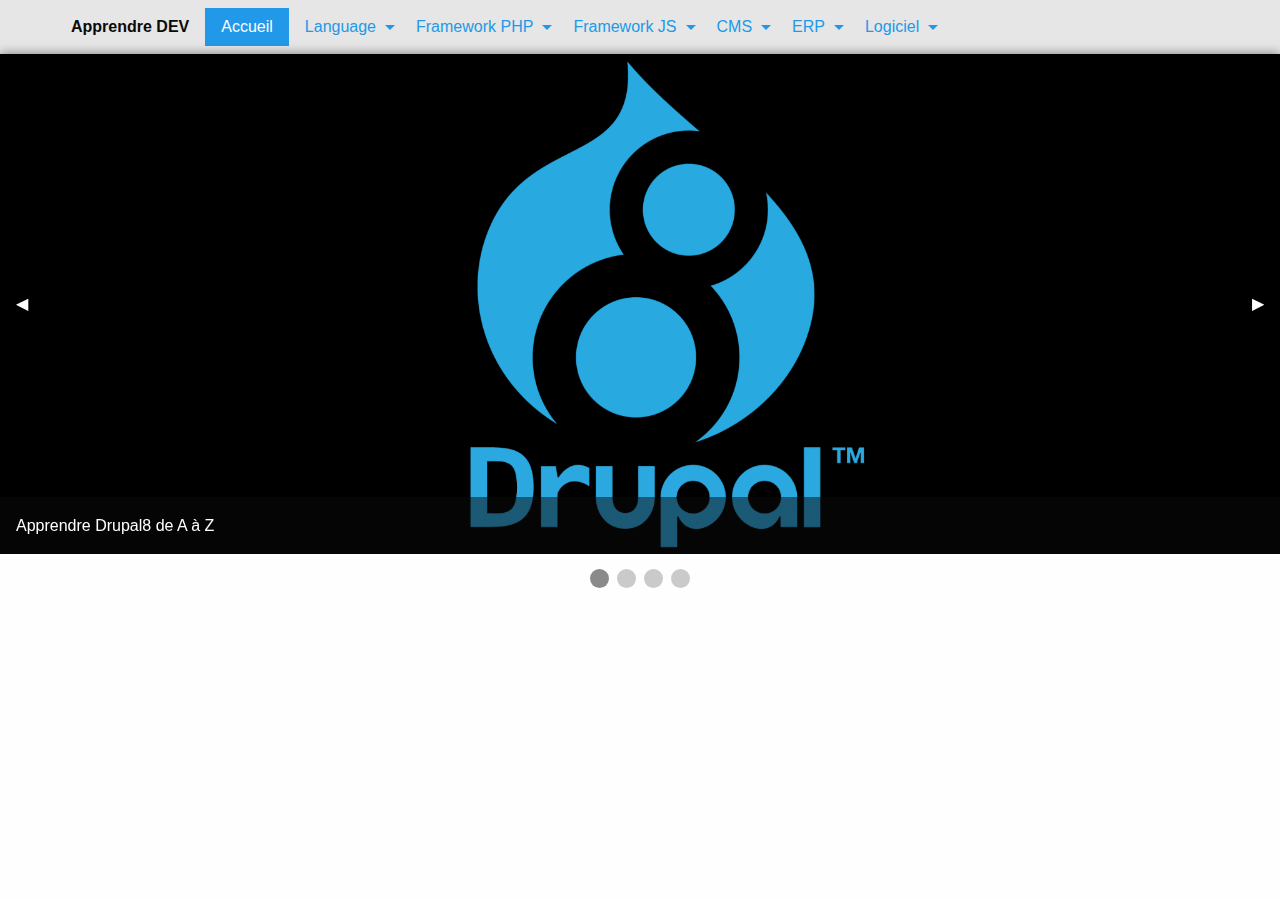
<file: vid05/apprendreDEV/index.html>
<!doctype html>
<html class="no-js" lang="en" dir="ltr">
  <head>
    <meta charset="utf-8">
    <meta http-equiv="x-ua-compatible" content="ie=edge">
    <meta name="viewport" content="width=device-width, initial-scale=1.0">
    <title>Apprendre DEV</title>
    <link rel="stylesheet" href="css/foundation.css">
    <link rel="stylesheet" href="css/app.css">
  </head>

  <body >  
    <div class="off-canvas-wrapper">
      <div class="off-canvas-wrapper-inner" data-off-canvas-wrapper>
          <div class="title-bar" data-responsive-toggle="menu-principal-horizontal" data-hide="medium">
            <div class="title-bar-left">
              <button class="menu-icon" type="button" data-open="menu-principal-responsive"></button>
              <span class="title-bar-title">Apprendre DEV</span>
            </div>

          </div>

          <nav  class="off-canvas position-left" id="menu-principal-responsive" data-off-canvas >
                      <!-- Close button -->
            <button class="close-button" aria-label="Close menu" type="button" data-close>
              <span aria-hidden="true">&times;</span>
            </button>

            <ul  class="dropdown vertical menu" data-responsive-menu="accordion">
               <li class="active">  <a href="index.html">Accueil</a> </li>
               <li>  <a href="#" >Language </a>
                  <ul class="menu vertical">
                       <li><a href="#">PHP</a></li>
                       <li><a href="java.html">JAVA</a></li>
                       <li><a href="#">C</a></li>
                       <li><a href="#">C++</a></li>
                       <li><a href="#">C#</a></li>
                   </ul>
               </li>
               <li>  <a href="#" >Framework PHP</a>
                   <ul class="menu vertical">
                       <li><a href="#">Symfony</a></li>
                       <li><a href="#">Laravel</a></li>
                       <li><a href="#">Cakephp</a></li>
                       <li><a href="#">Yii</a></li>
                   </ul>
               </li>
               <li>  <a href="#" >Framework JS </a>
                   <ul class="menu vertical">
                       <li><a href="#">Backbone.js</a></li>
                       <li><a href="#">AngularJS</a></li>
                       <li><a href="#">React</a></li>
                       <li><a href="#">Meteor</a></li>
                   </ul>
               </li>
               <li >  <a href="#" >CMS </a>
                   <ul class="menu vertical">
                       <li><a href="#">Drupal</a></li>
                       <li><a href="#">Wordpress</a></li>
                       <li><a href="#">Joomla</a></li>
                       <li><a href="#">Prestashop</a></li>
                   </ul>
               </li>
               <li>  <a href="#" >ERP</a>
                   <ul class="menu vertical">
                       <li><a href="#">Odoo</a></li>
                       <li><a href="#">Dolibarr</a></li>
                   </ul>
               </li>
               <li>  <a href="#" >Logiciel</a>
                   <ul class="menu vertical">
                       <li><a href="#">Adobe Premier</a></li>
                       <li><a href="#">Illustrator</a></li>
                       <li><a href="#">InDesign</a></li>
                       <li><a href="#">Gimp</a></li>
                       <li><a href="#">Sublimtext</a></li>
                       <li><a href="#">Notepad++</a></li>
                   </ul>
               </li>
             </ul> 
          </nav>  

            <!-- ************************** -->
            <!--  Barre de menu Horizontal  -->
            <!-- ************************** -->

          <nav class="top-bar" id="menu-principal-horizontal">
            <div  class="row column"> 
             <ul  class="dropdown menu" data-dropdown-menu>
               <li class="menu-text">Apprendre DEV</li>
               <li  class="active">  <a href="index.html">Accueil</a> </li>
               <li>  <a href="#" >Language </a>
                  <ul class="menu vertical">
                       <li><a href="#">PHP</a></li>
                       <li><a href="java.html">JAVA</a></li>
                       <li><a href="#">C</a></li>
                       <li><a href="#">C++</a></li>
                       <li><a href="#">C#</a></li>
                   </ul>
               </li>
               <li>  <a href="#" >Framework PHP</a>
                   <ul class="menu vertical">
                       <li><a href="#">Symfony</a></li>
                       <li><a href="#">Laravel</a></li>
                       <li><a href="#">Cakephp</a></li>
                       <li><a href="#">Yii</a></li>
                   </ul>
               </li>
               <li>  <a href="#" >Framework JS </a>
                   <ul class="menu vertical">
                       <li><a href="#">Backbone.js</a></li>
                       <li><a href="#">AngularJS</a></li>
                       <li><a href="#">React</a></li>
                       <li><a href="#">Meteor</a></li>
                   </ul>
               </li>
               <li >  <a href="#" >CMS </a>
                   <ul class="menu vertical">
                       <li><a href="#">Drupal</a></li>
                       <li><a href="#">Wordpress</a></li>
                       <li><a href="#">Joomla</a></li>
                       <li><a href="#">Prestashop</a></li>
                   </ul>
               </li>
               <li>  <a href="#" >ERP</a>
                   <ul class="menu vertical">
                       <li><a href="#">Odoo</a></li>
                       <li><a href="#">Dolibarr</a></li>
                   </ul>
               </li>
               <li>  <a href="#" >Logiciel</a>
                   <ul class="menu vertical">
                       <li><a href="#">Adobe Premier</a></li>
                       <li><a href="#">Illustrator</a></li>
                       <li><a href="#">InDesign</a></li>
                       <li><a href="#">Gimp</a></li>
                       <li><a href="#">Sublimtext</a></li>
                       <li><a href="#">Notepad++</a></li>
                   </ul>
               </li>
             </ul> 
            </div> 
          </nav>
    

          <!-- ************************** -->
          <!--  Contenu page web  -->
          <!-- ************************** -->
        <div class="off-canvas-content" data-off-canvas-content>
            <!-- Page content -->
          <div class="orbit" role="region" aria-label="Favorite Space Pictures" data-timer-delay="3000" data-orbit data-options="animInFromLeft:fade-in; animInFromRight:fade-in; animOutToLeft:fade-out; animOutToRight:fade-out;">

            <ul class="orbit-container">
              <button class="orbit-previous"><span class="show-for-sr">Previous Slide</span>&#9664;&#xFE0E;</button>
              <button class="orbit-next"><span class="show-for-sr">Next Slide</span>&#9654;&#xFE0E;</button>
              <li class="is-active orbit-slide">
                <img class="orbit-image" src="img/drupal-8_carousel.png" alt="Space">
                <figcaption class="orbit-caption">Apprendre Drupal8 de A à Z</figcaption>
              </li>
              <li class="orbit-slide">
                <img class="orbit-image" src="img/gimp_carousel.png" alt="Space">
                <figcaption class="orbit-caption">Apprendre le Design avec Gimp</figcaption>
              </li>
              <li class="orbit-slide">
                <img class="orbit-image" src="img/prestashop_carousel.png" alt="Space">
                <figcaption class="orbit-caption">Le Cms e-commercxe</figcaption>
              </li>
              <li class="orbit-slide">
                <img class="orbit-image" src="img/laravel_carousel.png" alt="Space">
                <figcaption class="orbit-caption">Le Framework PHP</figcaption>
              </li>
            </ul>
            <nav class="orbit-bullets">
              <button class="is-active" data-slide="0"><span class="show-for-sr">First slide details.</span><span class="show-for-sr">Current Slide</span></button>
              <button data-slide="1"><span class="show-for-sr">Second slide details.</span></button>
              <button data-slide="2"><span class="show-for-sr">Third slide details.</span></button>
              <button data-slide="3"><span class="show-for-sr">Fourth slide details.</span></button>
            </nav>
          </div>
         
        </div>
      </div>
    </div>   
    <script src="js/vendor/jquery.js"></script>
    <script src="js/vendor/foundation.js"></script>
    <script src="js/app.js"></script>
  </body>
</html>
</file>
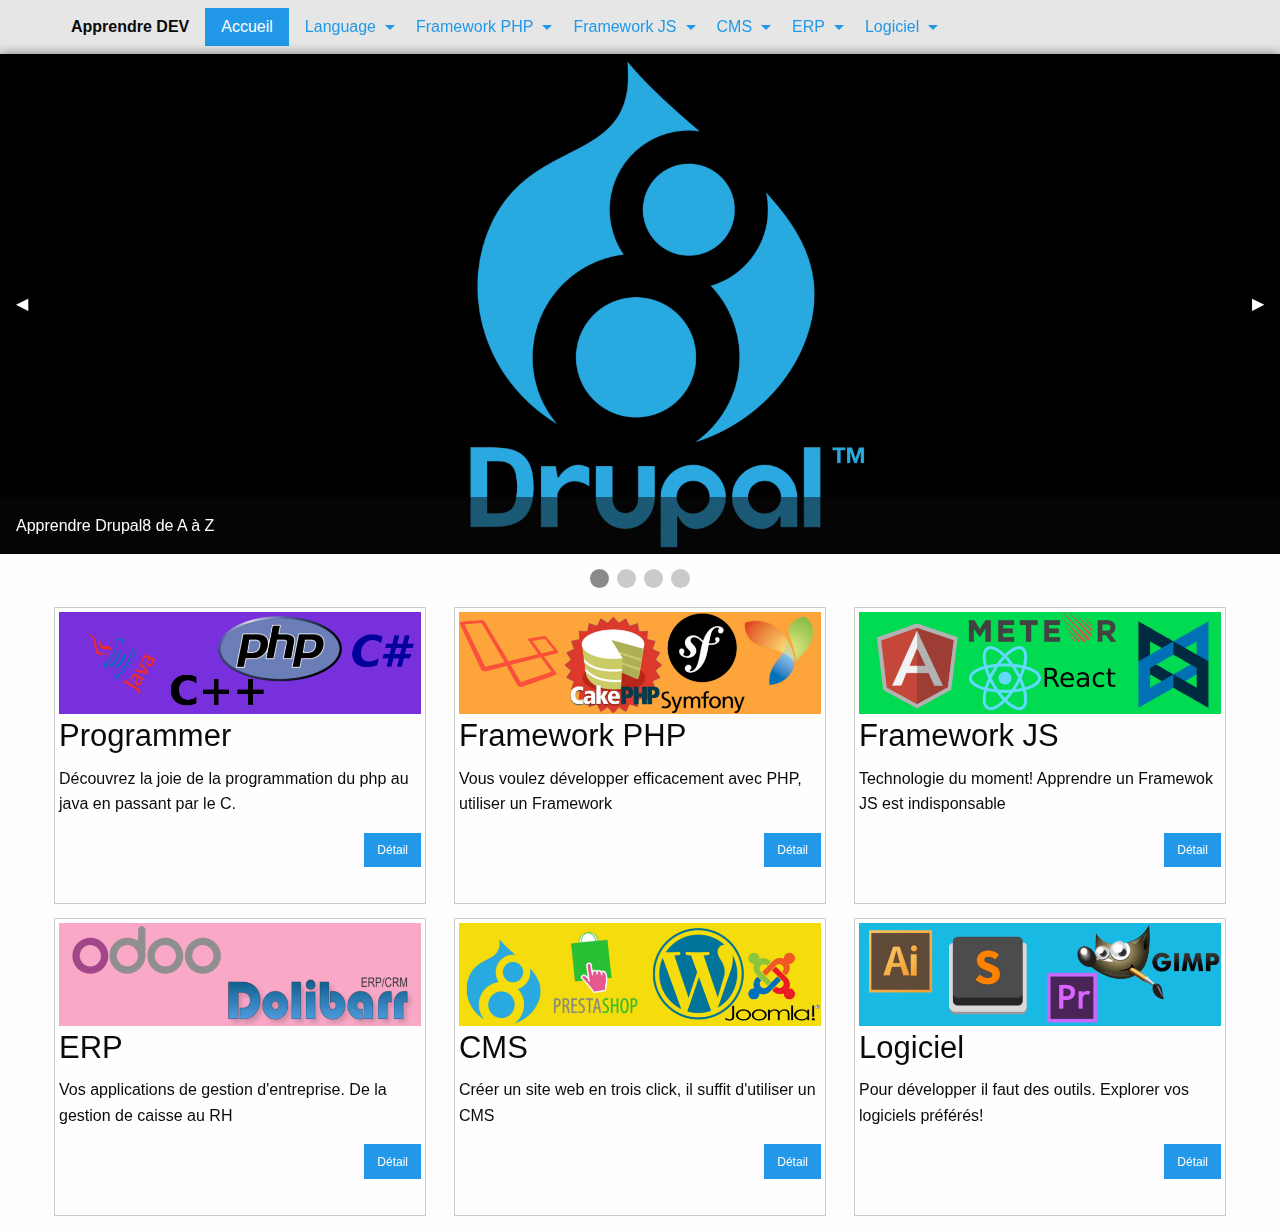
<file: vid06/apprendreDEV/index.html>
<!doctype html>
<html class="no-js" lang="en" dir="ltr">
  <head>
    <meta charset="utf-8">
    <meta http-equiv="x-ua-compatible" content="ie=edge">
    <meta name="viewport" content="width=device-width, initial-scale=1.0">
    <title>Apprendre DEV</title>
    <link rel="stylesheet" href="css/foundation.css">
    <link rel="stylesheet" href="css/app.css">
  </head>

  <body >  
    <div class="off-canvas-wrapper">
      <div class="off-canvas-wrapper-inner" data-off-canvas-wrapper>
          <div class="title-bar" data-responsive-toggle="menu-principal-horizontal" data-hide="medium">
            <div class="title-bar-left">
              <button class="menu-icon" type="button" data-open="menu-principal-responsive"></button>
              <span class="title-bar-title">Apprendre DEV</span>
            </div>

          </div>

          <nav  class="off-canvas position-left" id="menu-principal-responsive" data-off-canvas >
                      <!-- Close button -->
            <button class="close-button" aria-label="Close menu" type="button" data-close>
              <span aria-hidden="true">&times;</span>
            </button>

            <ul  class="dropdown vertical menu" data-responsive-menu="accordion">
               <li class="active">  <a href="index.html">Accueil</a> </li>
               <li>  <a href="#" >Language </a>
                  <ul class="menu vertical">
                       <li><a href="#">PHP</a></li>
                       <li><a href="java.html">JAVA</a></li>
                       <li><a href="#">C</a></li>
                       <li><a href="#">C++</a></li>
                       <li><a href="#">C#</a></li>
                   </ul>
               </li>
               <li>  <a href="#" >Framework PHP</a>
                   <ul class="menu vertical">
                       <li><a href="#">Symfony</a></li>
                       <li><a href="#">Laravel</a></li>
                       <li><a href="#">Cakephp</a></li>
                       <li><a href="#">Yii</a></li>
                   </ul>
               </li>
               <li>  <a href="#" >Framework JS </a>
                   <ul class="menu vertical">
                       <li><a href="#">Backbone.js</a></li>
                       <li><a href="#">AngularJS</a></li>
                       <li><a href="#">React</a></li>
                       <li><a href="#">Meteor</a></li>
                   </ul>
               </li>
               <li >  <a href="#" >CMS </a>
                   <ul class="menu vertical">
                       <li><a href="#">Drupal</a></li>
                       <li><a href="#">Wordpress</a></li>
                       <li><a href="#">Joomla</a></li>
                       <li><a href="#">Prestashop</a></li>
                   </ul>
               </li>
               <li>  <a href="#" >ERP</a>
                   <ul class="menu vertical">
                       <li><a href="#">Odoo</a></li>
                       <li><a href="#">Dolibarr</a></li>
                   </ul>
               </li>
               <li>  <a href="#" >Logiciel</a>
                   <ul class="menu vertical">
                       <li><a href="#">Adobe Premier</a></li>
                       <li><a href="#">Illustrator</a></li>
                       <li><a href="#">InDesign</a></li>
                       <li><a href="#">Gimp</a></li>
                       <li><a href="#">Sublimtext</a></li>
                       <li><a href="#">Notepad++</a></li>
                   </ul>
               </li>
             </ul> 
          </nav>  

            <!-- ************************** -->
            <!--  Barre de menu Horizontal  -->
            <!-- ************************** -->

          <nav class="top-bar" id="menu-principal-horizontal">
            <div  class="row column"> 
             <ul  class="dropdown menu" data-dropdown-menu>
               <li class="menu-text">Apprendre DEV</li>
               <li  class="active">  <a href="index.html">Accueil</a> </li>
               <li>  <a href="#" >Language </a>
                  <ul class="menu vertical">
                       <li><a href="#">PHP</a></li>
                       <li><a href="java.html">JAVA</a></li>
                       <li><a href="#">C</a></li>
                       <li><a href="#">C++</a></li>
                       <li><a href="#">C#</a></li>
                   </ul>
               </li>
               <li>  <a href="#" >Framework PHP</a>
                   <ul class="menu vertical">
                       <li><a href="#">Symfony</a></li>
                       <li><a href="#">Laravel</a></li>
                       <li><a href="#">Cakephp</a></li>
                       <li><a href="#">Yii</a></li>
                   </ul>
               </li>
               <li>  <a href="#" >Framework JS </a>
                   <ul class="menu vertical">
                       <li><a href="#">Backbone.js</a></li>
                       <li><a href="#">AngularJS</a></li>
                       <li><a href="#">React</a></li>
                       <li><a href="#">Meteor</a></li>
                   </ul>
               </li>
               <li >  <a href="#" >CMS </a>
                   <ul class="menu vertical">
                       <li><a href="#">Drupal</a></li>
                       <li><a href="#">Wordpress</a></li>
                       <li><a href="#">Joomla</a></li>
                       <li><a href="#">Prestashop</a></li>
                   </ul>
               </li>
               <li>  <a href="#" >ERP</a>
                   <ul class="menu vertical">
                       <li><a href="#">Odoo</a></li>
                       <li><a href="#">Dolibarr</a></li>
                   </ul>
               </li>
               <li>  <a href="#" >Logiciel</a>
                   <ul class="menu vertical">
                       <li><a href="#">Adobe Premier</a></li>
                       <li><a href="#">Illustrator</a></li>
                       <li><a href="#">InDesign</a></li>
                       <li><a href="#">Gimp</a></li>
                       <li><a href="#">Sublimtext</a></li>
                       <li><a href="#">Notepad++</a></li>
                   </ul>
               </li>
             </ul> 
            </div> 
          </nav>
    

          <!-- ************************** -->
          <!--  Contenu page web  -->
          <!-- ************************** -->
        <div class="off-canvas-content" data-off-canvas-content>
            <!-- Page content -->
          <div class="orbit" role="region" aria-label="Favorite Space Pictures" data-timer-delay="3000" data-orbit data-options="animInFromLeft:fade-in; animInFromRight:fade-in; animOutToLeft:fade-out; animOutToRight:fade-out;">

            <ul class="orbit-container">
              <button class="orbit-previous"><span class="show-for-sr">Previous Slide</span>&#9664;&#xFE0E;</button>
              <button class="orbit-next"><span class="show-for-sr">Next Slide</span>&#9654;&#xFE0E;</button>
              <li class="is-active orbit-slide">
                <img class="orbit-image" src="img/drupal-8_carousel.png" alt="Space">
                <figcaption class="orbit-caption">Apprendre Drupal8 de A à Z</figcaption>
              </li>
              <li class="orbit-slide">
                <img class="orbit-image" src="img/gimp_carousel.png" alt="Space">
                <figcaption class="orbit-caption">Apprendre le Design avec Gimp</figcaption>
              </li>
              <li class="orbit-slide">
                <img class="orbit-image" src="img/prestashop_carousel.png" alt="Space">
                <figcaption class="orbit-caption">Le Cms e-commercxe</figcaption>
              </li>
              <li class="orbit-slide">
                <img class="orbit-image" src="img/laravel_carousel.png" alt="Space">
                <figcaption class="orbit-caption">Le Framework PHP</figcaption>
              </li>
            </ul>
            <nav class="orbit-bullets">
              <button class="is-active" data-slide="0"><span class="show-for-sr">First slide details.</span><span class="show-for-sr">Current Slide</span></button>
              <button data-slide="1"><span class="show-for-sr">Second slide details.</span></button>
              <button data-slide="2"><span class="show-for-sr">Third slide details.</span></button>
              <button data-slide="3"><span class="show-for-sr">Fourth slide details.</span></button>
            </nav>
          </div>
          <div class="row">

            <div class="small-12 medium-6 large-4 columns">
              <div class="thumbnail">
                <img src="img/programmation-logo_thumbnail.png" alt="programmation">
                <div>
                  <h3>Programmer</h3>
                  <p>Découvrez la joie de la programmation du php au java en passant par le C.</p>
                  <p class="text-right"> <a class="small button" href="#" role="button">Détail</a> </p>

                </div>
              </div>  
            </div>

            <div class="small-12 medium-6 large-4 columns">
              <div class="thumbnail">
                <img src="img/frameworkphp-logo_thumbnail.png" alt="framework php">
                <div>
                  <h3>Framework PHP</h3>
                  <p>Vous voulez développer efficacement avec PHP, utiliser un Framework</p>
                  <p class="text-right"><a class="small button" href="#"role="button">Détail</a> </p>
                </div>
              </div>  
            </div>

            <div class="small-12 medium-6 large-4 columns">
              <div class="thumbnail">
                <img src="img/frameworkjs-logo_thumbnail.png" alt="Framework javascript">
                <div>
                  <h3>Framework JS</h3>
                  <p>Technologie du moment! Apprendre un Framewok JS est indisponsable</p>
                  <p class="text-right"><a class="small button"  href="#" role="button">Détail</a> </p>
                </div>
              </div>  
            </div>

            <div class="small-12 medium-6 large-4 columns">
              <div class="thumbnail">
                <img src="img/erp-logo_thumbnail.png" alt="ERP">
                <div>
                  <h3>ERP</h3>
                  <p>Vos applications de gestion d'entreprise. De la gestion de caisse au RH</p>
                  <p class="text-right"><a href="#" class="small button" role="button">Détail</a> </p>
                </div>
              </div>  
            </div>

            <div class="small-12 medium-6 large-4 columns">
              <div class="thumbnail">
                <img src="img/cms-logo_thumbnail.png" alt="Sytème de gestion de contenu">
                <div>
                  <h3>CMS</h3>
                  <p>Créer un site web en trois click, il suffit d'utiliser un CMS</p>
                  <p class="text-right"><a href="#" class="small button" role="button">Détail</a> </p>
                </div>
              </div>  
            </div>

            <div class="small-12 medium-6 large-4 columns">
              <div class="thumbnail">
                <img src="img/logiciel-logo_thumbnail.png" alt="Logiciel de développement">
                <div>
                  <h3>Logiciel</h3>
                  <p>Pour développer il faut des outils. Explorer vos logiciels préférés!</p>
                  <p class="text-right"><a href="#" class="small button" role="button">Détail</a> </p>
                </div>
              </div>
            </div>

          </div>  
        </div>
      </div>
    </div>   
    <script src="js/vendor/jquery.js"></script>
    <script src="js/vendor/foundation.js"></script>
    <script src="js/app.js"></script>
  </body>
</html>
</file>
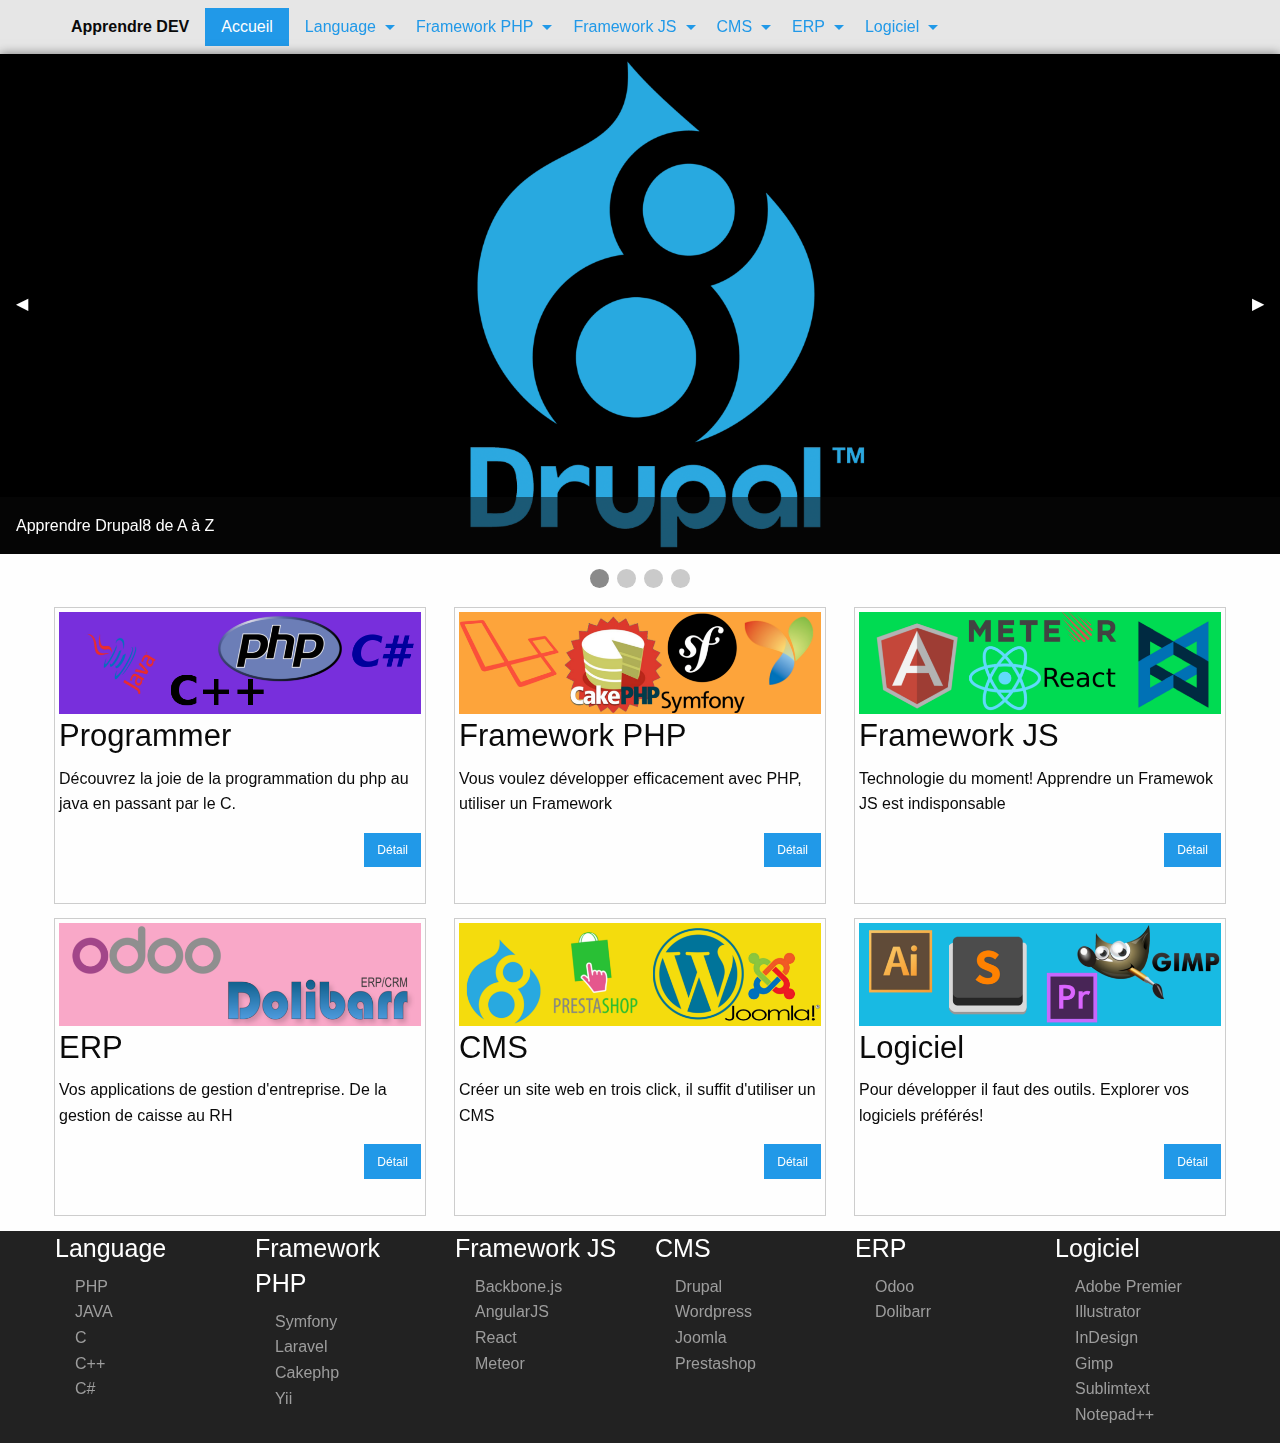
<file: vid07/apprendreDEV/index.html>
<!doctype html>
<html class="no-js" lang="en" dir="ltr">
  <head>
    <meta charset="utf-8">
    <meta http-equiv="x-ua-compatible" content="ie=edge">
    <meta name="viewport" content="width=device-width, initial-scale=1.0">
    <title>Apprendre DEV</title>
    <link rel="stylesheet" href="css/foundation.css">
    <link rel="stylesheet" href="css/app.css">
  </head>

  <body >  
    <div class="off-canvas-wrapper">
      <div class="off-canvas-wrapper-inner" data-off-canvas-wrapper>
          <div class="title-bar" data-responsive-toggle="menu-principal-horizontal" data-hide="medium">
            <div class="title-bar-left">
              <button class="menu-icon" type="button" data-open="menu-principal-responsive"></button>
              <span class="title-bar-title">Apprendre DEV</span>
            </div>

          </div>

          <nav  class="off-canvas position-left" id="menu-principal-responsive" data-off-canvas >
                      <!-- Close button -->
            <button class="close-button" aria-label="Close menu" type="button" data-close>
              <span aria-hidden="true">&times;</span>
            </button>

            <ul  class="dropdown vertical menu" data-responsive-menu="accordion">
               <li class="active">  <a href="index.html">Accueil</a> </li>
               <li>  <a href="#" >Language </a>
                  <ul class="menu vertical">
                       <li><a href="#">PHP</a></li>
                       <li><a href="java.html">JAVA</a></li>
                       <li><a href="#">C</a></li>
                       <li><a href="#">C++</a></li>
                       <li><a href="#">C#</a></li>
                   </ul>
               </li>
               <li>  <a href="#" >Framework PHP</a>
                   <ul class="menu vertical">
                       <li><a href="#">Symfony</a></li>
                       <li><a href="#">Laravel</a></li>
                       <li><a href="#">Cakephp</a></li>
                       <li><a href="#">Yii</a></li>
                   </ul>
               </li>
               <li>  <a href="#" >Framework JS </a>
                   <ul class="menu vertical">
                       <li><a href="#">Backbone.js</a></li>
                       <li><a href="#">AngularJS</a></li>
                       <li><a href="#">React</a></li>
                       <li><a href="#">Meteor</a></li>
                   </ul>
               </li>
               <li >  <a href="#" >CMS </a>
                   <ul class="menu vertical">
                       <li><a href="#">Drupal</a></li>
                       <li><a href="#">Wordpress</a></li>
                       <li><a href="#">Joomla</a></li>
                       <li><a href="#">Prestashop</a></li>
                   </ul>
               </li>
               <li>  <a href="#" >ERP</a>
                   <ul class="menu vertical">
                       <li><a href="#">Odoo</a></li>
                       <li><a href="#">Dolibarr</a></li>
                   </ul>
               </li>
               <li>  <a href="#" >Logiciel</a>
                   <ul class="menu vertical">
                       <li><a href="#">Adobe Premier</a></li>
                       <li><a href="#">Illustrator</a></li>
                       <li><a href="#">InDesign</a></li>
                       <li><a href="#">Gimp</a></li>
                       <li><a href="#">Sublimtext</a></li>
                       <li><a href="#">Notepad++</a></li>
                   </ul>
               </li>
             </ul> 
          </nav>  

            <!-- ************************** -->
            <!--  Barre de menu Horizontal  -->
            <!-- ************************** -->

          <nav class="top-bar" id="menu-principal-horizontal">
            <div  class="row column"> 
             <ul  class="dropdown menu" data-dropdown-menu>
               <li class="menu-text">Apprendre DEV</li>
               <li  class="active">  <a href="index.html">Accueil</a> </li>
               <li>  <a href="#" >Language </a>
                  <ul class="menu vertical">
                       <li><a href="#">PHP</a></li>
                       <li><a href="java.html">JAVA</a></li>
                       <li><a href="#">C</a></li>
                       <li><a href="#">C++</a></li>
                       <li><a href="#">C#</a></li>
                   </ul>
               </li>
               <li>  <a href="#" >Framework PHP</a>
                   <ul class="menu vertical">
                       <li><a href="#">Symfony</a></li>
                       <li><a href="#">Laravel</a></li>
                       <li><a href="#">Cakephp</a></li>
                       <li><a href="#">Yii</a></li>
                   </ul>
               </li>
               <li>  <a href="#" >Framework JS </a>
                   <ul class="menu vertical">
                       <li><a href="#">Backbone.js</a></li>
                       <li><a href="#">AngularJS</a></li>
                       <li><a href="#">React</a></li>
                       <li><a href="#">Meteor</a></li>
                   </ul>
               </li>
               <li >  <a href="#" >CMS </a>
                   <ul class="menu vertical">
                       <li><a href="#">Drupal</a></li>
                       <li><a href="#">Wordpress</a></li>
                       <li><a href="#">Joomla</a></li>
                       <li><a href="#">Prestashop</a></li>
                   </ul>
               </li>
               <li>  <a href="#" >ERP</a>
                   <ul class="menu vertical">
                       <li><a href="#">Odoo</a></li>
                       <li><a href="#">Dolibarr</a></li>
                   </ul>
               </li>
               <li>  <a href="#" >Logiciel</a>
                   <ul class="menu vertical">
                       <li><a href="#">Adobe Premier</a></li>
                       <li><a href="#">Illustrator</a></li>
                       <li><a href="#">InDesign</a></li>
                       <li><a href="#">Gimp</a></li>
                       <li><a href="#">Sublimtext</a></li>
                       <li><a href="#">Notepad++</a></li>
                   </ul>
               </li>
             </ul> 
            </div> 
          </nav>
    

          <!-- ************************** -->
          <!--  Contenu page web  -->
          <!-- ************************** -->
        <div class="off-canvas-content" data-off-canvas-content>
            <!-- Page content -->
	        <div class="orbit" role="region" aria-label="Favorite Space Pictures" data-timer-delay="3000" data-orbit data-options="animInFromLeft:fade-in; animInFromRight:fade-in; animOutToLeft:fade-out; animOutToRight:fade-out;">

	          <ul class="orbit-container">
	              <button class="orbit-previous"><span class="show-for-sr">Previous Slide</span>&#9664;&#xFE0E;</button>
	              <button class="orbit-next"><span class="show-for-sr">Next Slide</span>&#9654;&#xFE0E;</button>
	              <li class="is-active orbit-slide">
	                <img class="orbit-image" src="img/drupal-8_carousel.png" alt="Space">
	                <figcaption class="orbit-caption">Apprendre Drupal8 de A à Z</figcaption>
	              </li>
	              <li class="orbit-slide">
	                <img class="orbit-image" src="img/gimp_carousel.png" alt="Space">
	                <figcaption class="orbit-caption">Apprendre le Design avec Gimp</figcaption>
	              </li>
	              <li class="orbit-slide">
	                <img class="orbit-image" src="img/prestashop_carousel.png" alt="Space">
	                <figcaption class="orbit-caption">Le Cms e-commercxe</figcaption>
	              </li>
	              <li class="orbit-slide">
	                <img class="orbit-image" src="img/laravel_carousel.png" alt="Space">
	                <figcaption class="orbit-caption">Le Framework PHP</figcaption>
	              </li>
	          </ul>
	          <nav class="orbit-bullets">
	              <button class="is-active" data-slide="0"><span class="show-for-sr">First slide details.</span><span class="show-for-sr">Current Slide</span></button>
	              <button data-slide="1"><span class="show-for-sr">Second slide details.</span></button>
	              <button data-slide="2"><span class="show-for-sr">Third slide details.</span></button>
	              <button data-slide="3"><span class="show-for-sr">Fourth slide details.</span></button>
	          </nav>
	        </div>
	        <div class="row">

	            <div class="small-12 medium-6 large-4 columns">
	              <div class="thumbnail">
	                <img src="img/programmation-logo_thumbnail.png" alt="programmation">
	                <div>
	                  <h3>Programmer</h3>
	                  <p>Découvrez la joie de la programmation du php au java en passant par le C.</p>
	                  <p class="text-right"> <a class="small button" href="#" role="button">Détail</a> </p>

	                </div>
	              </div>  
	            </div>

	            <div class="small-12 medium-6 large-4 columns">
	              <div class="thumbnail">
	                <img src="img/frameworkphp-logo_thumbnail.png" alt="framework php">
	                <div>
	                  <h3>Framework PHP</h3>
	                  <p>Vous voulez développer efficacement avec PHP, utiliser un Framework</p>
	                  <p class="text-right"><a class="small button" href="#"role="button">Détail</a> </p>
	                </div>
	              </div>  
	            </div>

	            <div class="small-12 medium-6 large-4 columns">
	              <div class="thumbnail">
	                <img src="img/frameworkjs-logo_thumbnail.png" alt="Framework javascript">
	                <div>
	                  <h3>Framework JS</h3>
	                  <p>Technologie du moment! Apprendre un Framewok JS est indisponsable</p>
	                  <p class="text-right"><a class="small button"  href="#" role="button">Détail</a> </p>
	                </div>
	              </div>  
	            </div>

	            <div class="small-12 medium-6 large-4 columns">
	              <div class="thumbnail">
	                <img src="img/erp-logo_thumbnail.png" alt="ERP">
	                <div>
	                  <h3>ERP</h3>
	                  <p>Vos applications de gestion d'entreprise. De la gestion de caisse au RH</p>
	                  <p class="text-right"><a href="#" class="small button" role="button">Détail</a> </p>
	                </div>
	              </div>  
	            </div>

	            <div class="small-12 medium-6 large-4 columns">
	              <div class="thumbnail">
	                <img src="img/cms-logo_thumbnail.png" alt="Sytème de gestion de contenu">
	                <div>
	                  <h3>CMS</h3>
	                  <p>Créer un site web en trois click, il suffit d'utiliser un CMS</p>
	                  <p class="text-right"><a href="#" class="small button" role="button">Détail</a> </p>
	                </div>
	              </div>  
	            </div>

	            <div class="small-12 medium-6 large-4 columns">
	              <div class="thumbnail">
	                <img src="img/logiciel-logo_thumbnail.png" alt="Logiciel de développement">
	                <div>
	                  <h3>Logiciel</h3>
	                  <p>Pour développer il faut des outils. Explorer vos logiciels préférés!</p>
	                  <p class="text-right"><a href="#" class="small button" role="button">Détail</a> </p>
	                </div>
	              </div>
	            </div>

	        </div>

	        <footer>
		        <div class="row small-up-2 medium-up-3 large-up-6">
		            <div class="column">
		                <h4>Language</h4>
		                <ul >
		                        <li><a href="#">PHP</a></li>
		                        <li><a href="#">JAVA</a></li>
		                        <li><a href="#">C</a></li>
		                        <li><a href="#">C++</a></li>
		                        <li><a href="#">C#</a></li>
		                </ul>
		            </div> 
		            <div class="column">
		                <h4>Framework PHP </h4>
		                <ul>
		                      <li><a href="#">Symfony</a></li>
		                      <li><a href="#">Laravel</a></li>
		                      <li><a href="#">Cakephp</a></li>
		                      <li><a href="#">Yii</a></li>
		                </ul>
		            </div>              
		            <div class="column">
		                <h4>Framework JS </h4>
		                <ul>
		                      <li><a href="#">Backbone.js</a></li>
		                      <li><a href="#">AngularJS</a></li>
		                      <li><a href="#">React</a></li>
		                      <li><a href="#">Meteor</a></li>
		                </ul>
		            </div>
		            <div class="column">
		                <h4>CMS </h4>
		                <ul>
		                      <li><a href="#">Drupal</a></li>
		                      <li><a href="#">Wordpress</a></li>
		                      <li><a href="#">Joomla</a></li>
		                      <li><a href="#">Prestashop</a></li>
		                </ul>
		            </div>
		            <div class="column">
		                <h4>ERP </h4>
		                <ul>
		                      <li><a href="#">Odoo</a></li>
		                      <li><a href="#">Dolibarr</a></li>
		                </ul>
		            </div>
		            <div class="column">
		                <h4>Logiciel </h4>
		                <ul>
		                      <li><a href="#">Adobe Premier</a></li>
		                      <li><a href="#">Illustrator</a></li>
		                      <li><a href="#">InDesign</a></li>
		                      <li><a href="#">Gimp</a></li>
		                      <li><a href="#">Sublimtext</a></li>
		                      <li><a href="#">Notepad++</a></li>
		                </ul>
		            </div>   
		        </div>    
	        </footer>

        </div>
      </div>
    </div>   
    <script src="js/vendor/jquery.js"></script>
    <script src="js/vendor/foundation.js"></script>
    <script src="js/app.js"></script>
  </body>
</html>
</file>
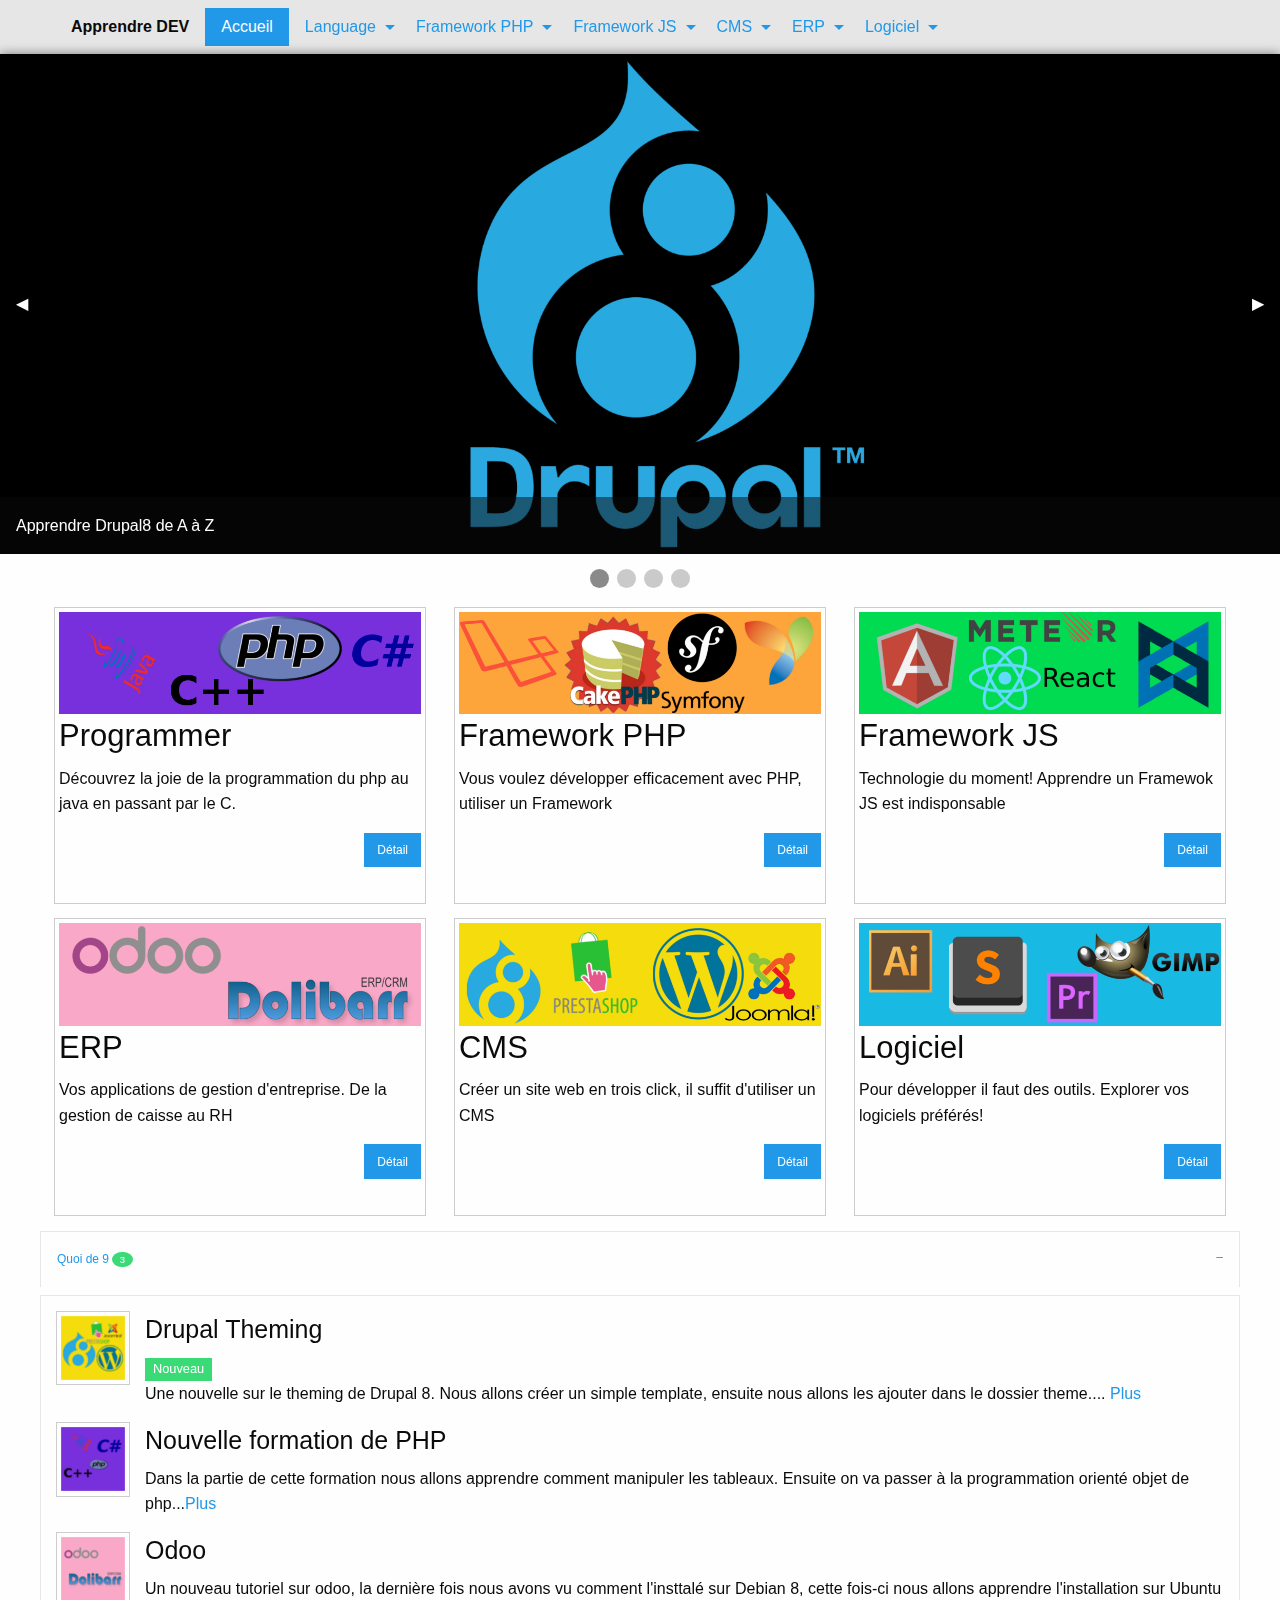
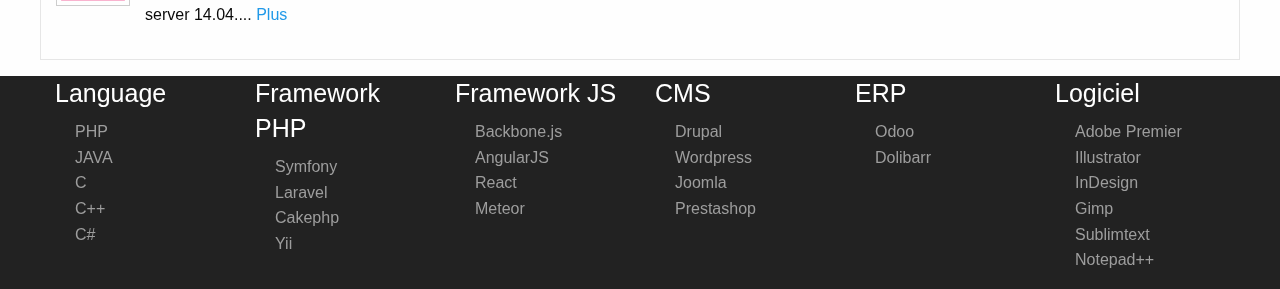
<file: vid08/apprendreDEV/index.html>
<!doctype html>
<html class="no-js" lang="en" dir="ltr">
  <head>
    <meta charset="utf-8">
    <meta http-equiv="x-ua-compatible" content="ie=edge">
    <meta name="viewport" content="width=device-width, initial-scale=1.0">
    <title>Apprendre DEV</title>
    <link rel="stylesheet" href="css/foundation.css">
    <link rel="stylesheet" href="css/app.css">
  </head>

  <body >  
    <div class="off-canvas-wrapper">
      <div class="off-canvas-wrapper-inner" data-off-canvas-wrapper>
          <div class="title-bar" data-responsive-toggle="menu-principal-horizontal" data-hide="medium">
            <div class="title-bar-left">
              <button class="menu-icon" type="button" data-open="menu-principal-responsive"></button>
              <span class="title-bar-title">Apprendre DEV</span>
            </div>

          </div>

          <nav  class="off-canvas position-left" id="menu-principal-responsive" data-off-canvas >
                      <!-- Close button -->
            <button class="close-button" aria-label="Close menu" type="button" data-close>
              <span aria-hidden="true">&times;</span>
            </button>

            <ul  class="dropdown vertical menu" data-responsive-menu="accordion">
               <li class="active">  <a href="index.html">Accueil</a> </li>
               <li>  <a href="#" >Language </a>
                  <ul class="menu vertical">
                       <li><a href="#">PHP</a></li>
                       <li><a href="java.html">JAVA</a></li>
                       <li><a href="#">C</a></li>
                       <li><a href="#">C++</a></li>
                       <li><a href="#">C#</a></li>
                   </ul>
               </li>
               <li>  <a href="#" >Framework PHP</a>
                   <ul class="menu vertical">
                       <li><a href="#">Symfony</a></li>
                       <li><a href="#">Laravel</a></li>
                       <li><a href="#">Cakephp</a></li>
                       <li><a href="#">Yii</a></li>
                   </ul>
               </li>
               <li>  <a href="#" >Framework JS </a>
                   <ul class="menu vertical">
                       <li><a href="#">Backbone.js</a></li>
                       <li><a href="#">AngularJS</a></li>
                       <li><a href="#">React</a></li>
                       <li><a href="#">Meteor</a></li>
                   </ul>
               </li>
               <li >  <a href="#" >CMS </a>
                   <ul class="menu vertical">
                       <li><a href="#">Drupal</a></li>
                       <li><a href="#">Wordpress</a></li>
                       <li><a href="#">Joomla</a></li>
                       <li><a href="#">Prestashop</a></li>
                   </ul>
               </li>
               <li>  <a href="#" >ERP</a>
                   <ul class="menu vertical">
                       <li><a href="#">Odoo</a></li>
                       <li><a href="#">Dolibarr</a></li>
                   </ul>
               </li>
               <li>  <a href="#" >Logiciel</a>
                   <ul class="menu vertical">
                       <li><a href="#">Adobe Premier</a></li>
                       <li><a href="#">Illustrator</a></li>
                       <li><a href="#">InDesign</a></li>
                       <li><a href="#">Gimp</a></li>
                       <li><a href="#">Sublimtext</a></li>
                       <li><a href="#">Notepad++</a></li>
                   </ul>
               </li>
             </ul> 
          </nav>  

            <!-- ************************** -->
            <!--  Barre de menu Horizontal  -->
            <!-- ************************** -->

          <nav class="top-bar" id="menu-principal-horizontal">
            <div  class="row column"> 
             <ul  class="dropdown menu" data-dropdown-menu>
               <li class="menu-text">Apprendre DEV</li>
               <li  class="active">  <a href="index.html">Accueil</a> </li>
               <li>  <a href="#" >Language </a>
                  <ul class="menu vertical">
                       <li><a href="#">PHP</a></li>
                       <li><a href="java.html">JAVA</a></li>
                       <li><a href="#">C</a></li>
                       <li><a href="#">C++</a></li>
                       <li><a href="#">C#</a></li>
                   </ul>
               </li>
               <li>  <a href="#" >Framework PHP</a>
                   <ul class="menu vertical">
                       <li><a href="#">Symfony</a></li>
                       <li><a href="#">Laravel</a></li>
                       <li><a href="#">Cakephp</a></li>
                       <li><a href="#">Yii</a></li>
                   </ul>
               </li>
               <li>  <a href="#" >Framework JS </a>
                   <ul class="menu vertical">
                       <li><a href="#">Backbone.js</a></li>
                       <li><a href="#">AngularJS</a></li>
                       <li><a href="#">React</a></li>
                       <li><a href="#">Meteor</a></li>
                   </ul>
               </li>
               <li >  <a href="#" >CMS </a>
                   <ul class="menu vertical">
                       <li><a href="#">Drupal</a></li>
                       <li><a href="#">Wordpress</a></li>
                       <li><a href="#">Joomla</a></li>
                       <li><a href="#">Prestashop</a></li>
                   </ul>
               </li>
               <li>  <a href="#" >ERP</a>
                   <ul class="menu vertical">
                       <li><a href="#">Odoo</a></li>
                       <li><a href="#">Dolibarr</a></li>
                   </ul>
               </li>
               <li>  <a href="#" >Logiciel</a>
                   <ul class="menu vertical">
                       <li><a href="#">Adobe Premier</a></li>
                       <li><a href="#">Illustrator</a></li>
                       <li><a href="#">InDesign</a></li>
                       <li><a href="#">Gimp</a></li>
                       <li><a href="#">Sublimtext</a></li>
                       <li><a href="#">Notepad++</a></li>
                   </ul>
               </li>
             </ul> 
            </div> 
          </nav>
    

          <!-- ************************** -->
          <!--  Contenu page web  -->
          <!-- ************************** -->
        <div class="off-canvas-content" data-off-canvas-content>
            <!-- Page content -->

            <!-- ********************* 	-->
			<!--        Carrousel   	-->
			<!-- ********************* 	-->

	        <div class="orbit" role="region" aria-label="Favorite Space Pictures" data-timer-delay="3000" data-orbit data-options="animInFromLeft:fade-in; animInFromRight:fade-in; animOutToLeft:fade-out; animOutToRight:fade-out;">

	          <ul class="orbit-container">
	              <button class="orbit-previous"><span class="show-for-sr">Previous Slide</span>&#9664;&#xFE0E;</button>
	              <button class="orbit-next"><span class="show-for-sr">Next Slide</span>&#9654;&#xFE0E;</button>
	              <li class="is-active orbit-slide">
	                <img class="orbit-image" src="img/drupal-8_carousel.png" alt="Space">
	                <figcaption class="orbit-caption">Apprendre Drupal8 de A à Z</figcaption>
	              </li>
	              <li class="orbit-slide">
	                <img class="orbit-image" src="img/gimp_carousel.png" alt="Space">
	                <figcaption class="orbit-caption">Apprendre le Design avec Gimp</figcaption>
	              </li>
	              <li class="orbit-slide">
	                <img class="orbit-image" src="img/prestashop_carousel.png" alt="Space">
	                <figcaption class="orbit-caption">Le Cms e-commercxe</figcaption>
	              </li>
	              <li class="orbit-slide">
	                <img class="orbit-image" src="img/laravel_carousel.png" alt="Space">
	                <figcaption class="orbit-caption">Le Framework PHP</figcaption>
	              </li>
	          </ul>
	          <nav class="orbit-bullets">
	              <button class="is-active" data-slide="0"><span class="show-for-sr">First slide details.</span><span class="show-for-sr">Current Slide</span></button>
	              <button data-slide="1"><span class="show-for-sr">Second slide details.</span></button>
	              <button data-slide="2"><span class="show-for-sr">Third slide details.</span></button>
	              <button data-slide="3"><span class="show-for-sr">Fourth slide details.</span></button>
	          </nav>
	        </div>

	        <!-- ********************* -->
			<!-- 		contenu 	   -->
			<!-- ********************* -->
	        <div class="row">

	            <div class="small-12 medium-6 large-4 columns">
	              <div class="thumbnail">
	                <img src="img/programmation-logo_thumbnail.png" alt="programmation">
	                <div>
	                  <h3>Programmer</h3>
	                  <p>Découvrez la joie de la programmation du php au java en passant par le C.</p>
	                  <p class="text-right"> <a class="small button" href="#" role="button">Détail</a> </p>

	                </div>
	              </div>  
	            </div>

	            <div class="small-12 medium-6 large-4 columns">
	              <div class="thumbnail">
	                <img src="img/frameworkphp-logo_thumbnail.png" alt="framework php">
	                <div>
	                  <h3>Framework PHP</h3>
	                  <p>Vous voulez développer efficacement avec PHP, utiliser un Framework</p>
	                  <p class="text-right"><a class="small button" href="#"role="button">Détail</a> </p>
	                </div>
	              </div>  
	            </div>

	            <div class="small-12 medium-6 large-4 columns">
	              <div class="thumbnail">
	                <img src="img/frameworkjs-logo_thumbnail.png" alt="Framework javascript">
	                <div>
	                  <h3>Framework JS</h3>
	                  <p>Technologie du moment! Apprendre un Framewok JS est indisponsable</p>
	                  <p class="text-right"><a class="small button"  href="#" role="button">Détail</a> </p>
	                </div>
	              </div>  
	            </div>

	            <div class="small-12 medium-6 large-4 columns">
	              <div class="thumbnail">
	                <img src="img/erp-logo_thumbnail.png" alt="ERP">
	                <div>
	                  <h3>ERP</h3>
	                  <p>Vos applications de gestion d'entreprise. De la gestion de caisse au RH</p>
	                  <p class="text-right"><a href="#" class="small button" role="button">Détail</a> </p>
	                </div>
	              </div>  
	            </div>

	            <div class="small-12 medium-6 large-4 columns">
	              <div class="thumbnail">
	                <img src="img/cms-logo_thumbnail.png" alt="Sytème de gestion de contenu">
	                <div>
	                  <h3>CMS</h3>
	                  <p>Créer un site web en trois click, il suffit d'utiliser un CMS</p>
	                  <p class="text-right"><a href="#" class="small button" role="button">Détail</a> </p>
	                </div>
	              </div>  
	            </div>

	            <div class="small-12 medium-6 large-4 columns">
	              <div class="thumbnail">
	                <img src="img/logiciel-logo_thumbnail.png" alt="Logiciel de développement">
	                <div>
	                  <h3>Logiciel</h3>
	                  <p>Pour développer il faut des outils. Explorer vos logiciels préférés!</p>
	                  <p class="text-right"><a href="#" class="small button" role="button">Détail</a> </p>
	                </div>
	              </div>
	            </div>

	        </div>

	        <div class="row">
	        	<ul class="accordion" data-accordion>
	        		<li class="accordion-item is-active" data-accordion-item>
			           	<h1 class="accordion-title">Quoi de 9 <span class="success badge">3</span></h1>
			           	<div class="accordion-content" data-tab-content>
			           	    <div class="media-object">
			           	        <div class="media-object-section">
			           	              <div class="thumbnail">
			           	                <a href="#">
			           	                  <img  src="img/cms-logo_panel.png" alt="news cms">
			           	                </a>
			           	              </div>
			           	        </div>      
			           	        <div class="media-object-section">
			           	          <h4>Drupal Theming</h4>
			           	          <span class="success label">Nouveau</span>
			           	          <p>Une nouvelle sur le theming de Drupal 8. Nous allons créer un simple template, ensuite nous allons les ajouter dans le dossier theme.... <a href="#">Plus</a></p>
			           	        </div>
			           	    </div>
			           	    <div class="media-object">
			           	        <div class="media-object-section">
			           	            <div class="thumbnail">
			           	              <a href="#">
			           	                <img src="img/programmation-logo_panel.png" alt="apprendre php">
			           	              </a>
			           	            </div>
			           	        </div>  
			           	        <div class="media-object-section">
			           	          <h4 >Nouvelle formation de PHP</h4>
			           	          <p>Dans la partie de cette formation nous allons apprendre comment manipuler les tableaux. Ensuite on va passer à la programmation orienté objet de php...<a href="#">Plus</a></p>
			           	        </div>
			           	    </div>
			           	    <div class="media-object">
			           	        <div class="media-object-section">
			           	            <div class="thumbnail">
			           	              <a href="#">
			           	                <img src="img/erp-logo_panel.png" alt="apprendre erp">
			           	              </a>
			           	            </div>
			           	        </div>  
			           	        <div class="media-object-section">
			           	          <h4 >Odoo</h4>
			           	          <p>Un nouveau tutoriel sur odoo, la dernière fois nous avons vu comment l'insttalé sur Debian 8, cette fois-ci nous allons apprendre l'installation sur Ubuntu server 14.04.... <a href="#">Plus</a></p>
			           	        </div>
			           	    </div>
			           	</div>
			        </li>   	
		        </ul>   	
            </div> 

					<!-- ********************* -->
					<!-- 		footer         -->
					<!-- ********************* -->

	        <footer>
		        <div class="row small-up-2 medium-up-3 large-up-6">
		            <div class="column">
		                <h4>Language</h4>
		                <ul >
		                        <li><a href="#">PHP</a></li>
		                        <li><a href="#">JAVA</a></li>
		                        <li><a href="#">C</a></li>
		                        <li><a href="#">C++</a></li>
		                        <li><a href="#">C#</a></li>
		                </ul>
		            </div> 
		            <div class="column">
		                <h4>Framework PHP </h4>
		                <ul>
		                      <li><a href="#">Symfony</a></li>
		                      <li><a href="#">Laravel</a></li>
		                      <li><a href="#">Cakephp</a></li>
		                      <li><a href="#">Yii</a></li>
		                </ul>
		            </div>              
		            <div class="column">
		                <h4>Framework JS </h4>
		                <ul>
		                      <li><a href="#">Backbone.js</a></li>
		                      <li><a href="#">AngularJS</a></li>
		                      <li><a href="#">React</a></li>
		                      <li><a href="#">Meteor</a></li>
		                </ul>
		            </div>
		            <div class="column">
		                <h4>CMS </h4>
		                <ul>
		                      <li><a href="#">Drupal</a></li>
		                      <li><a href="#">Wordpress</a></li>
		                      <li><a href="#">Joomla</a></li>
		                      <li><a href="#">Prestashop</a></li>
		                </ul>
		            </div>
		            <div class="column">
		                <h4>ERP </h4>
		                <ul>
		                      <li><a href="#">Odoo</a></li>
		                      <li><a href="#">Dolibarr</a></li>
		                </ul>
		            </div>
		            <div class="column">
		                <h4>Logiciel </h4>
		                <ul>
		                      <li><a href="#">Adobe Premier</a></li>
		                      <li><a href="#">Illustrator</a></li>
		                      <li><a href="#">InDesign</a></li>
		                      <li><a href="#">Gimp</a></li>
		                      <li><a href="#">Sublimtext</a></li>
		                      <li><a href="#">Notepad++</a></li>
		                </ul>
		            </div>   
		        </div>    
	        </footer>

        </div>
      </div>
    </div>   
    <script src="js/vendor/jquery.js"></script>
    <script src="js/vendor/foundation.js"></script>
    <script src="js/app.js"></script>
  </body>
</html>
</file>
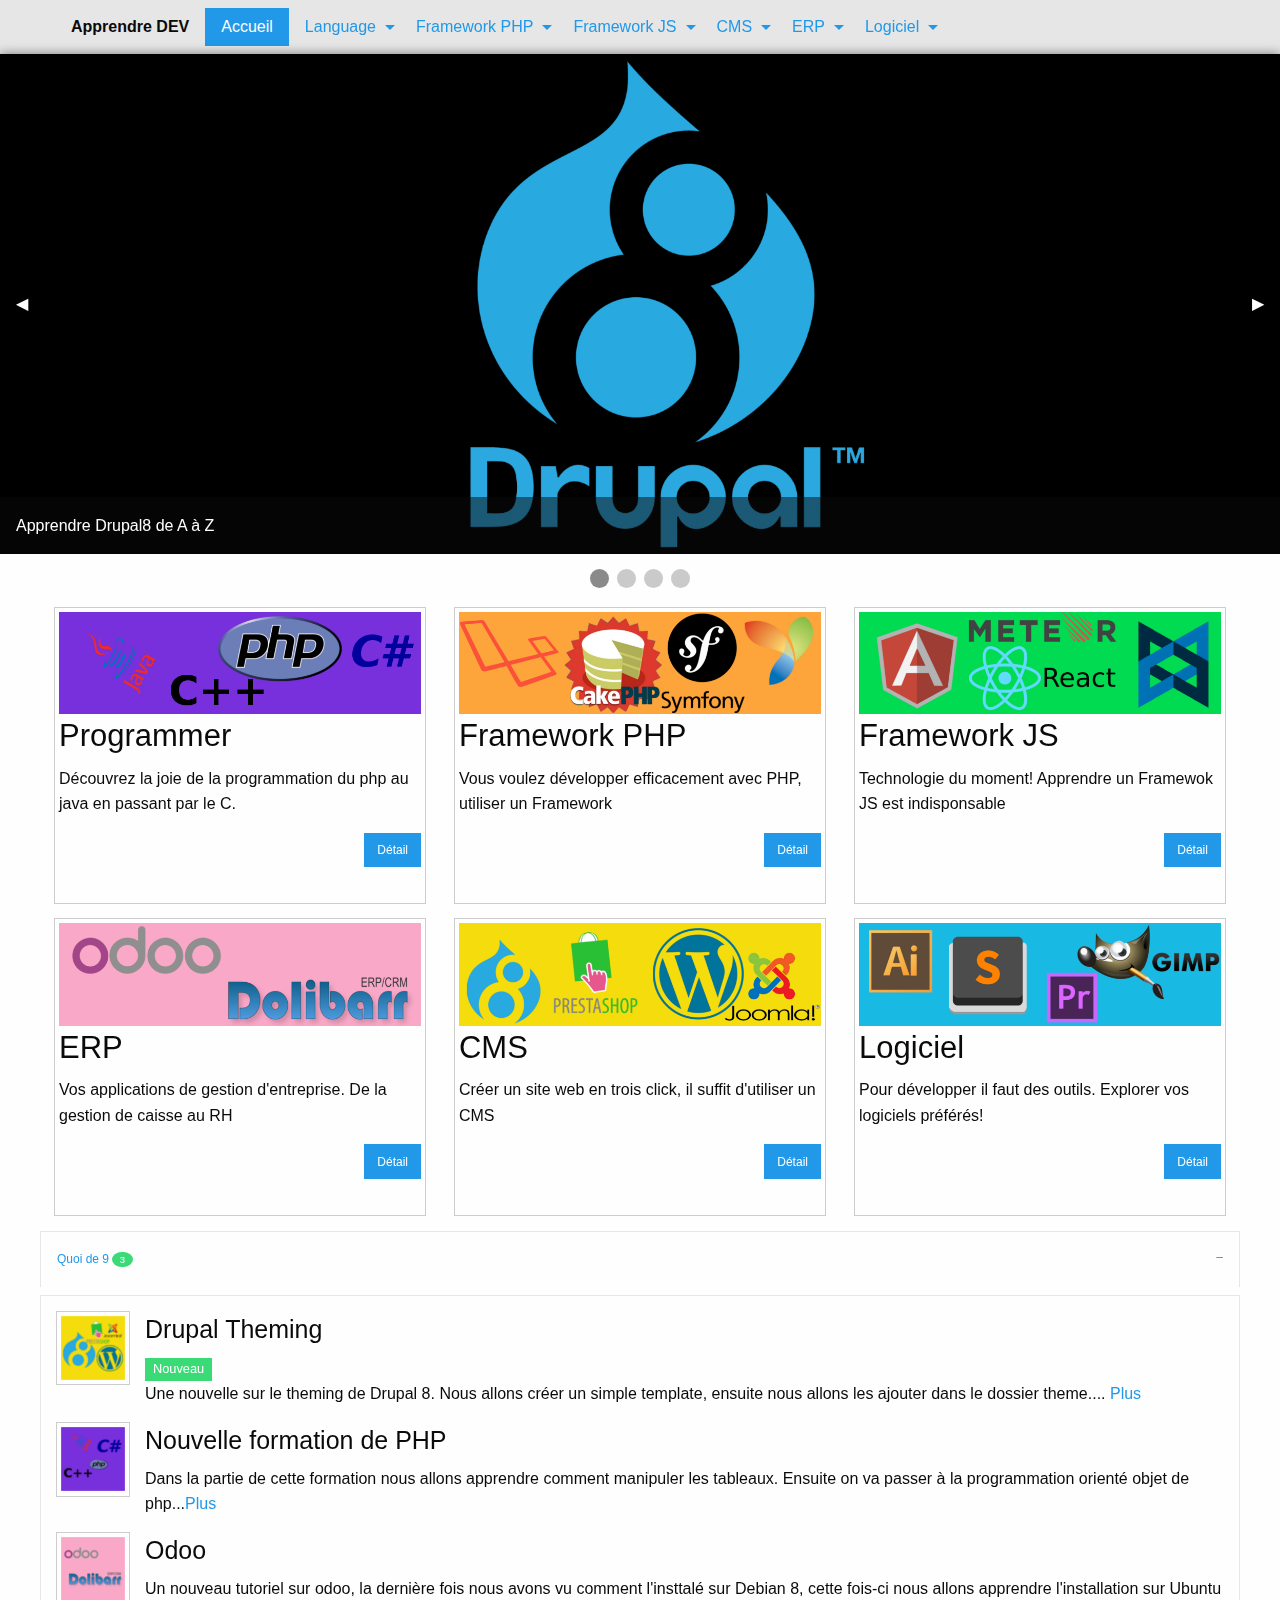
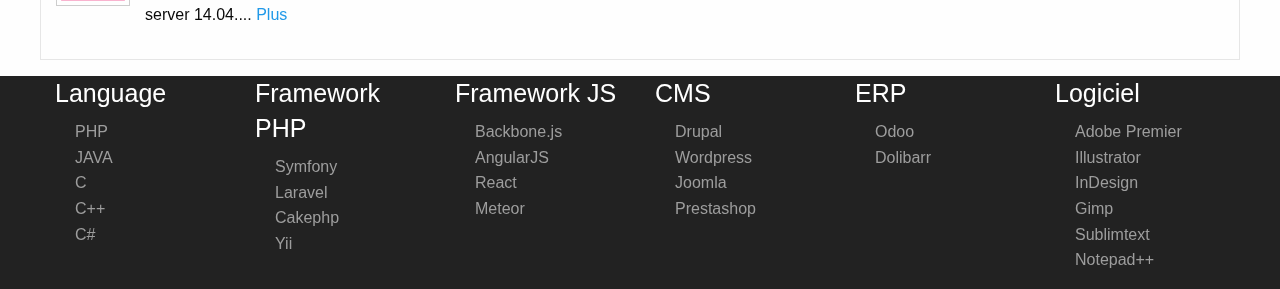
<file: vid09/apprendreDEV/index.html>
<!doctype html>
<html class="no-js" lang="en" dir="ltr">
  <head>
    <meta charset="utf-8">
    <meta http-equiv="x-ua-compatible" content="ie=edge">
    <meta name="viewport" content="width=device-width, initial-scale=1.0">
    <title>Apprendre DEV</title>
    <link rel="stylesheet" href="css/foundation.css">
    <link rel="stylesheet" href="css/app.css">
  </head>

  <body >  
    <div class="off-canvas-wrapper">
      <div class="off-canvas-wrapper-inner" data-off-canvas-wrapper>
          <div class="title-bar" data-responsive-toggle="menu-principal-horizontal" data-hide="medium">
            <div class="title-bar-left">
              <button class="menu-icon" type="button" data-open="menu-principal-responsive"></button>
              <span class="title-bar-title">Apprendre DEV</span>
            </div>

          </div>

            <!-- ************************** -->
            <!--  Barre de menu Latéral  -->
            <!-- ************************** -->
          <nav  class="off-canvas position-left" id="menu-principal-responsive" data-off-canvas >
                      <!-- Close button -->
            <button class="close-button" aria-label="Close menu" type="button" data-close>
              <span aria-hidden="true">&times;</span>
            </button>

            <ul  class="dropdown vertical menu" data-responsive-menu="accordion">
               <li class="active">  <a href="index.html">Accueil</a> </li>
               <li>  <a href="#" >Language </a>
                  <ul class="menu vertical">
                       <li><a href="#">PHP</a></li>
                       <li><a href="java.html">JAVA</a></li>
                       <li><a href="#">C</a></li>
                       <li><a href="#">C++</a></li>
                       <li><a href="#">C#</a></li>
                   </ul>
               </li>
               <li>  <a href="#" >Framework PHP</a>
                   <ul class="menu vertical">
                       <li><a href="#">Symfony</a></li>
                       <li><a href="#">Laravel</a></li>
                       <li><a href="#">Cakephp</a></li>
                       <li><a href="#">Yii</a></li>
                   </ul>
               </li>
               <li>  <a href="#" >Framework JS </a>
                   <ul class="menu vertical">
                       <li><a href="#">Backbone.js</a></li>
                       <li><a href="#">AngularJS</a></li>
                       <li><a href="#">React</a></li>
                       <li><a href="#">Meteor</a></li>
                   </ul>
               </li>
               <li >  <a href="#" >CMS </a>
                   <ul class="menu vertical">
                       <li><a href="#">Drupal</a></li>
                       <li><a href="#">Wordpress</a></li>
                       <li><a href="#">Joomla</a></li>
                       <li><a href="#">Prestashop</a></li>
                   </ul>
               </li>
               <li>  <a href="#" >ERP</a>
                   <ul class="menu vertical">
                       <li><a href="#">Odoo</a></li>
                       <li><a href="#">Dolibarr</a></li>
                   </ul>
               </li>
               <li>  <a href="#" >Logiciel</a>
                   <ul class="menu vertical">
                       <li><a href="#">Adobe Premier</a></li>
                       <li><a href="#">Illustrator</a></li>
                       <li><a href="#">InDesign</a></li>
                       <li><a href="#">Gimp</a></li>
                       <li><a href="#">Sublimtext</a></li>
                       <li><a href="#">Notepad++</a></li>
                   </ul>
               </li>
             </ul> 
          </nav>  

            <!-- ************************** -->
            <!--  Barre de menu Horizontal  -->
            <!-- ************************** -->

          <nav class="top-bar" id="menu-principal-horizontal">
            <div  class="row column"> 
             <ul  class="dropdown menu" data-dropdown-menu>
               <li class="menu-text">Apprendre DEV</li>
               <li  class="active">  <a href="index.html">Accueil</a> </li>
               <li>  <a href="#" >Language </a>
                  <ul class="menu vertical">
                       <li><a href="#">PHP</a></li>
                       <li><a href="java.html">JAVA</a></li>
                       <li><a href="#">C</a></li>
                       <li><a href="#">C++</a></li>
                       <li><a href="#">C#</a></li>
                   </ul>
               </li>
               <li>  <a href="#" >Framework PHP</a>
                   <ul class="menu vertical">
                       <li><a href="#">Symfony</a></li>
                       <li><a href="#">Laravel</a></li>
                       <li><a href="#">Cakephp</a></li>
                       <li><a href="#">Yii</a></li>
                   </ul>
               </li>
               <li>  <a href="#" >Framework JS </a>
                   <ul class="menu vertical">
                       <li><a href="#">Backbone.js</a></li>
                       <li><a href="#">AngularJS</a></li>
                       <li><a href="#">React</a></li>
                       <li><a href="#">Meteor</a></li>
                   </ul>
               </li>
               <li >  <a href="#" >CMS </a>
                   <ul class="menu vertical">
                       <li><a href="#">Drupal</a></li>
                       <li><a href="#">Wordpress</a></li>
                       <li><a href="#">Joomla</a></li>
                       <li><a href="#">Prestashop</a></li>
                   </ul>
               </li>
               <li>  <a href="#" >ERP</a>
                   <ul class="menu vertical">
                       <li><a href="#">Odoo</a></li>
                       <li><a href="#">Dolibarr</a></li>
                   </ul>
               </li>
               <li>  <a href="#" >Logiciel</a>
                   <ul class="menu vertical">
                       <li><a href="#">Adobe Premier</a></li>
                       <li><a href="#">Illustrator</a></li>
                       <li><a href="#">InDesign</a></li>
                       <li><a href="#">Gimp</a></li>
                       <li><a href="#">Sublimtext</a></li>
                       <li><a href="#">Notepad++</a></li>
                   </ul>
               </li>
             </ul> 
            </div> 
          </nav>
    

          <!-- ************************** -->
          <!--  Contenu page web  -->
          <!-- ************************** -->
        <div class="off-canvas-content" data-off-canvas-content>
            <!-- Page content -->

            <!-- ********************* 	-->
			<!--        Carrousel   	-->
			<!-- ********************* 	-->

	        <div class="orbit" role="region" aria-label="Favorite Space Pictures" data-timer-delay="3000" data-orbit data-options="animInFromLeft:fade-in; animInFromRight:fade-in; animOutToLeft:fade-out; animOutToRight:fade-out;">

	          <ul class="orbit-container">
	              <button class="orbit-previous"><span class="show-for-sr">Previous Slide</span>&#9664;&#xFE0E;</button>
	              <button class="orbit-next"><span class="show-for-sr">Next Slide</span>&#9654;&#xFE0E;</button>
	              <li class="is-active orbit-slide">
	                <img class="orbit-image" src="img/drupal-8_carousel.png" alt="Space">
	                <figcaption class="orbit-caption">Apprendre Drupal8 de A à Z</figcaption>
	              </li>
	              <li class="orbit-slide">
	                <img class="orbit-image" src="img/gimp_carousel.png" alt="Space">
	                <figcaption class="orbit-caption">Apprendre le Design avec Gimp</figcaption>
	              </li>
	              <li class="orbit-slide">
	                <img class="orbit-image" src="img/prestashop_carousel.png" alt="Space">
	                <figcaption class="orbit-caption">Le Cms e-commercxe</figcaption>
	              </li>
	              <li class="orbit-slide">
	                <img class="orbit-image" src="img/laravel_carousel.png" alt="Space">
	                <figcaption class="orbit-caption">Le Framework PHP</figcaption>
	              </li>
	          </ul>
	          <nav class="orbit-bullets">
	              <button class="is-active" data-slide="0"><span class="show-for-sr">First slide details.</span><span class="show-for-sr">Current Slide</span></button>
	              <button data-slide="1"><span class="show-for-sr">Second slide details.</span></button>
	              <button data-slide="2"><span class="show-for-sr">Third slide details.</span></button>
	              <button data-slide="3"><span class="show-for-sr">Fourth slide details.</span></button>
	          </nav>
	        </div>

	        <!-- ********************* -->
			<!-- 		contenu 	   -->
			<!-- ********************* -->
	        <div class="row">

	            <div class="small-12 medium-6 large-4 columns">
	              <div class="thumbnail">
	                <img src="img/programmation-logo_thumbnail.png" alt="programmation">
	                <div>
	                  <h3>Programmer</h3>
	                  <p>Découvrez la joie de la programmation du php au java en passant par le C.</p>
	                  <p class="text-right"> <a class="small button" href="#" role="button">Détail</a> </p>

	                </div>
	              </div>  
	            </div>

	            <div class="small-12 medium-6 large-4 columns">
	              <div class="thumbnail">
	                <img src="img/frameworkphp-logo_thumbnail.png" alt="framework php">
	                <div>
	                  <h3>Framework PHP</h3>
	                  <p>Vous voulez développer efficacement avec PHP, utiliser un Framework</p>
	                  <p class="text-right"><a class="small button" href="#"role="button">Détail</a> </p>
	                </div>
	              </div>  
	            </div>

	            <div class="small-12 medium-6 large-4 columns">
	              <div class="thumbnail">
	                <img src="img/frameworkjs-logo_thumbnail.png" alt="Framework javascript">
	                <div>
	                  <h3>Framework JS</h3>
	                  <p>Technologie du moment! Apprendre un Framewok JS est indisponsable</p>
	                  <p class="text-right"><a class="small button"  href="#" role="button">Détail</a> </p>
	                </div>
	              </div>  
	            </div>

	            <div class="small-12 medium-6 large-4 columns">
	              <div class="thumbnail">
	                <img src="img/erp-logo_thumbnail.png" alt="ERP">
	                <div>
	                  <h3>ERP</h3>
	                  <p>Vos applications de gestion d'entreprise. De la gestion de caisse au RH</p>
	                  <p class="text-right"><a href="#" class="small button" role="button">Détail</a> </p>
	                </div>
	              </div>  
	            </div>

	            <div class="small-12 medium-6 large-4 columns">
	              <div class="thumbnail">
	                <img src="img/cms-logo_thumbnail.png" alt="Sytème de gestion de contenu">
	                <div>
	                  <h3>CMS</h3>
	                  <p>Créer un site web en trois click, il suffit d'utiliser un CMS</p>
	                  <p class="text-right"><a href="#" class="small button" role="button">Détail</a> </p>
	                </div>
	              </div>  
	            </div>

	            <div class="small-12 medium-6 large-4 columns">
	              <div class="thumbnail">
	                <img src="img/logiciel-logo_thumbnail.png" alt="Logiciel de développement">
	                <div>
	                  <h3>Logiciel</h3>
	                  <p>Pour développer il faut des outils. Explorer vos logiciels préférés!</p>
	                  <p class="text-right"><a href="#" class="small button" role="button">Détail</a> </p>
	                </div>
	              </div>
	            </div>

	        </div>

	        <div class="row">
	        	<ul class="accordion" data-accordion>
	        		<li class="accordion-item is-active" data-accordion-item>
			           	<h1 class="accordion-title">Quoi de 9 <span class="success badge">3</span></h1>
			           	<div class="accordion-content" data-tab-content>
			           	    <div class="media-object">
			           	        <div class="media-object-section">
			           	              <div class="thumbnail">
			           	                <a href="#">
			           	                  <img  src="img/cms-logo_panel.png" alt="news cms">
			           	                </a>
			           	              </div>
			           	        </div>      
			           	        <div class="media-object-section">
			           	          <h4>Drupal Theming</h4>
			           	          <span class="success label">Nouveau</span>
			           	          <p>Une nouvelle sur le theming de Drupal 8. Nous allons créer un simple template, ensuite nous allons les ajouter dans le dossier theme.... <a href="#">Plus</a></p>
			           	        </div>
			           	    </div>
			           	    <div class="media-object">
			           	        <div class="media-object-section">
			           	            <div class="thumbnail">
			           	              <a href="#">
			           	                <img src="img/programmation-logo_panel.png" alt="apprendre php">
			           	              </a>
			           	            </div>
			           	        </div>  
			           	        <div class="media-object-section">
			           	          <h4 >Nouvelle formation de PHP</h4>
			           	          <p>Dans la partie de cette formation nous allons apprendre comment manipuler les tableaux. Ensuite on va passer à la programmation orienté objet de php...<a href="#">Plus</a></p>
			           	        </div>
			           	    </div>
			           	    <div class="media-object">
			           	        <div class="media-object-section">
			           	            <div class="thumbnail">
			           	              <a href="#">
			           	                <img src="img/erp-logo_panel.png" alt="apprendre erp">
			           	              </a>
			           	            </div>
			           	        </div>  
			           	        <div class="media-object-section">
			           	          <h4 >Odoo</h4>
			           	          <p>Un nouveau tutoriel sur odoo, la dernière fois nous avons vu comment l'insttalé sur Debian 8, cette fois-ci nous allons apprendre l'installation sur Ubuntu server 14.04.... <a href="#">Plus</a></p>
			           	        </div>
			           	    </div>
			           	</div>
			        </li>   	
		        </ul>   	
            </div> 

					<!-- ********************* -->
					<!-- 		footer         -->
					<!-- ********************* -->

	        <footer>
		        <div class="row small-up-2 medium-up-3 large-up-6">
		            <div class="column">
		                <h4>Language</h4>
		                <ul >
		                        <li><a href="#">PHP</a></li>
		                        <li><a href="#">JAVA</a></li>
		                        <li><a href="#">C</a></li>
		                        <li><a href="#">C++</a></li>
		                        <li><a href="#">C#</a></li>
		                </ul>
		            </div> 
		            <div class="column">
		                <h4>Framework PHP </h4>
		                <ul>
		                      <li><a href="#">Symfony</a></li>
		                      <li><a href="#">Laravel</a></li>
		                      <li><a href="#">Cakephp</a></li>
		                      <li><a href="#">Yii</a></li>
		                </ul>
		            </div>              
		            <div class="column">
		                <h4>Framework JS </h4>
		                <ul>
		                      <li><a href="#">Backbone.js</a></li>
		                      <li><a href="#">AngularJS</a></li>
		                      <li><a href="#">React</a></li>
		                      <li><a href="#">Meteor</a></li>
		                </ul>
		            </div>
		            <div class="column">
		                <h4>CMS </h4>
		                <ul>
		                      <li><a href="#">Drupal</a></li>
		                      <li><a href="#">Wordpress</a></li>
		                      <li><a href="#">Joomla</a></li>
		                      <li><a href="#">Prestashop</a></li>
		                </ul>
		            </div>
		            <div class="column">
		                <h4>ERP </h4>
		                <ul>
		                      <li><a href="#">Odoo</a></li>
		                      <li><a href="#">Dolibarr</a></li>
		                </ul>
		            </div>
		            <div class="column">
		                <h4>Logiciel </h4>
		                <ul>
		                      <li><a href="#">Adobe Premier</a></li>
		                      <li><a href="#">Illustrator</a></li>
		                      <li><a href="#">InDesign</a></li>
		                      <li><a href="#">Gimp</a></li>
		                      <li><a href="#">Sublimtext</a></li>
		                      <li><a href="#">Notepad++</a></li>
		                </ul>
		            </div>   
		        </div>    
	        </footer>

        </div>
      </div>
    </div>   
    <script src="js/vendor/jquery.js"></script>
    <script src="js/vendor/foundation.js"></script>
    <script src="js/app.js"></script>
  </body>
</html>
</file>
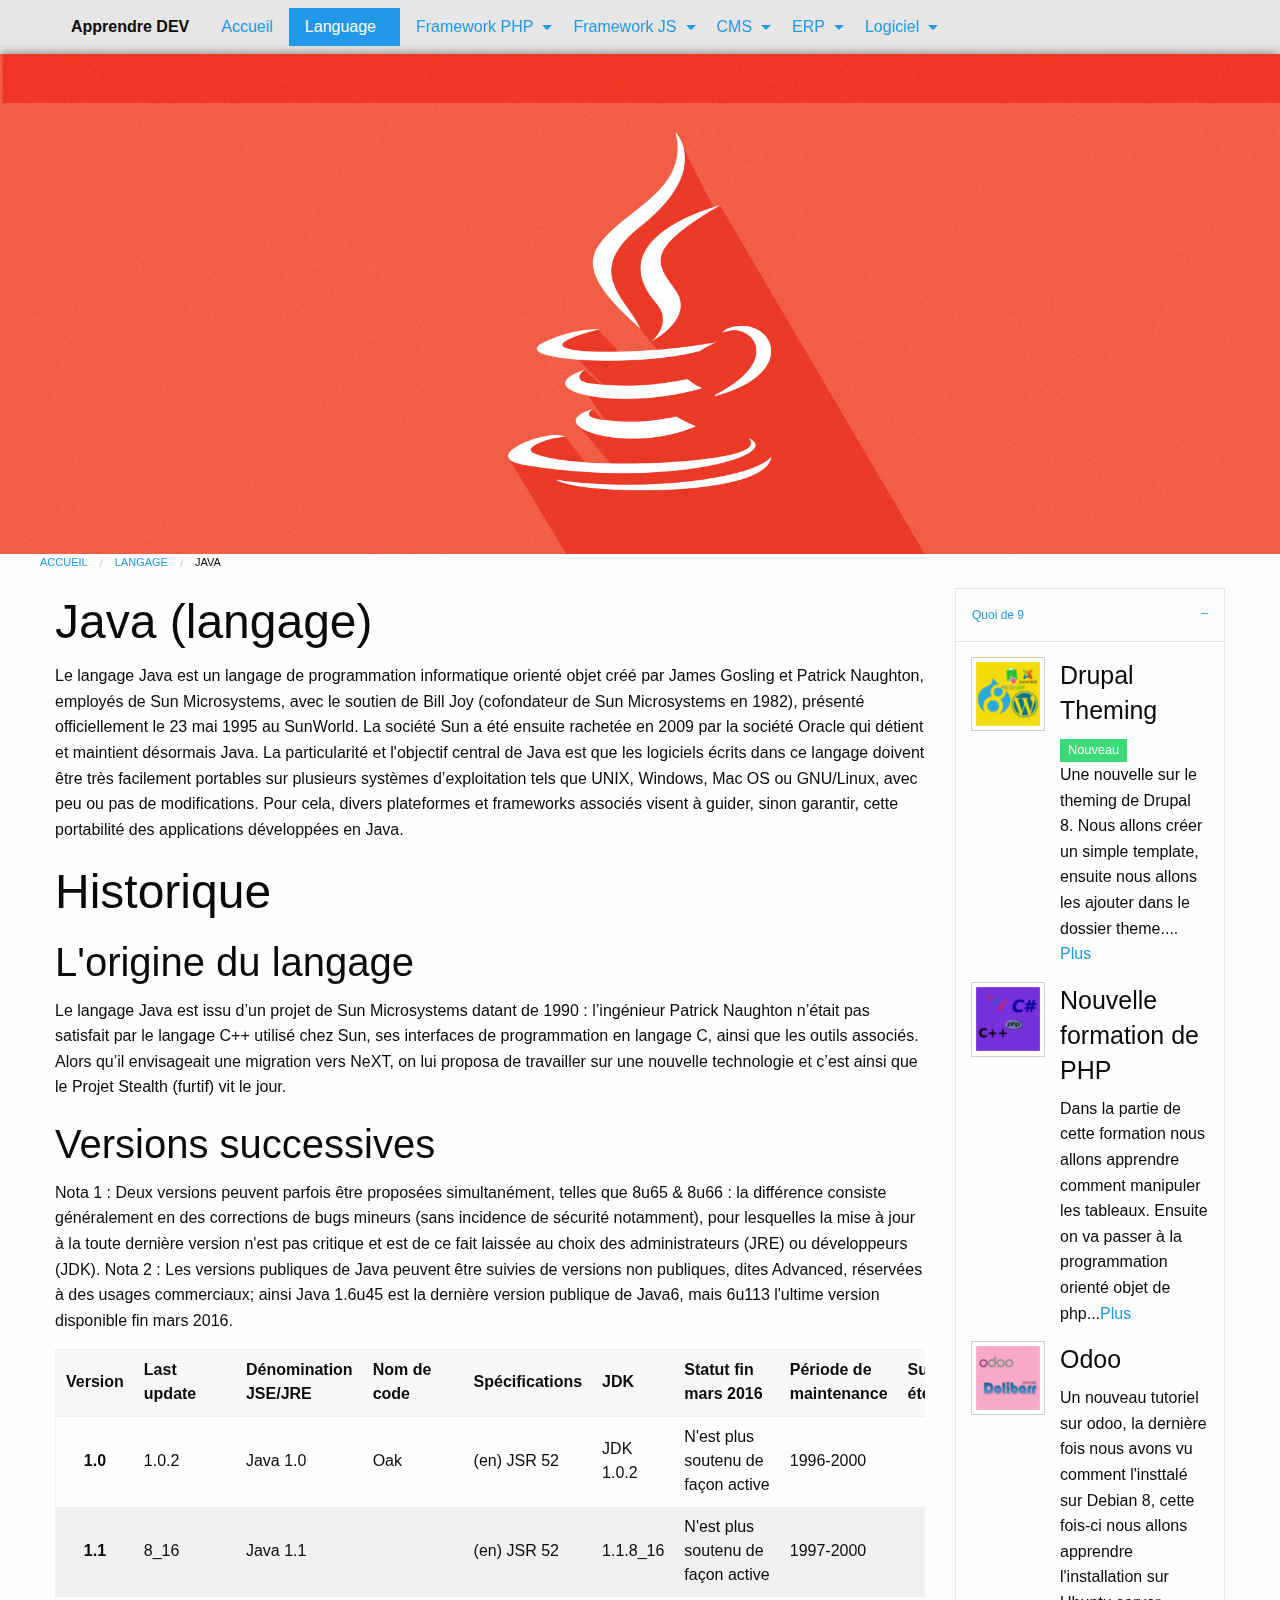
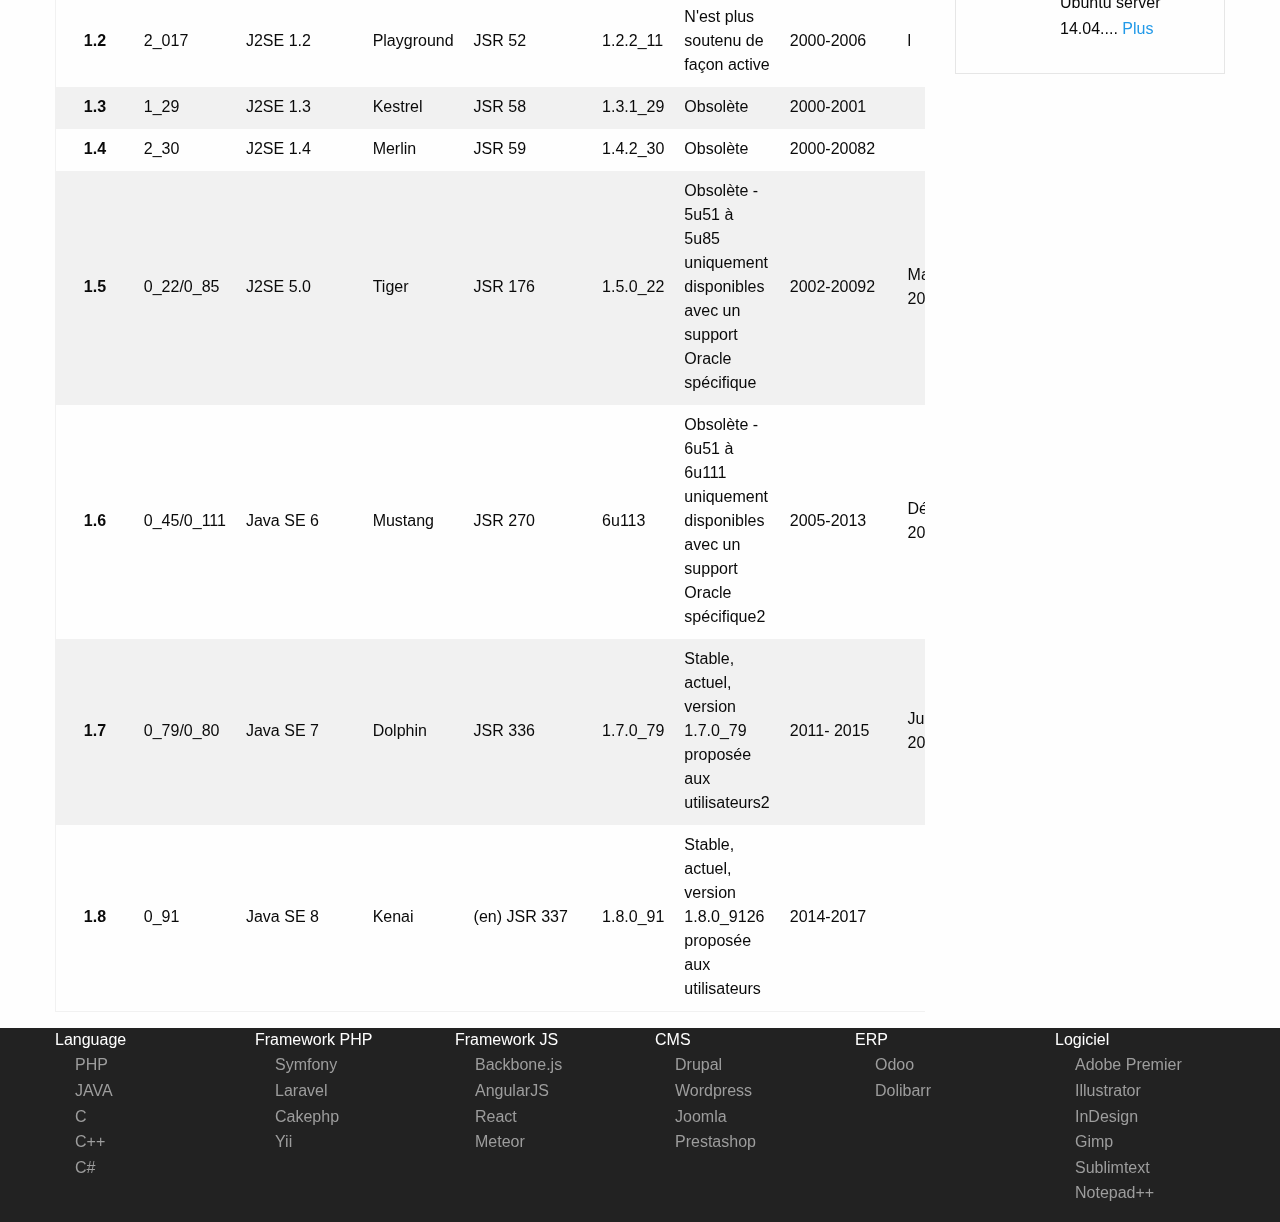
<file: vid09/apprendreDEV/java.html>
<!DOCTYPE html>
<html>
<head>
  <meta charset="UTF-8">
  <meta name="viewport" content="width=device-width, init-scale=1">
  <link rel="stylesheet" type="text/css" href="css/foundation.min.css">
  <link rel="stylesheet" type="text/css" href="css/app.css">


  <title>Apprendre DEV</title>
</head>
<body>



    <div class="off-canvas-wrapper">

          <div class="off-canvas-wrapper-inner" data-off-canvas-wrapper>



            <!-- off-canvas title bar for 'small' screen -->

            <div class="title-bar" data-responsive-toggle="menu-principal-horizontal" data-hide-for="medium">

              <div class="title-bar-left">

                <button class="menu-icon" type="button" data-open="menu-principal-responsive"></button>

                <span class="title-bar-title">Apprendre DEV</span>

              </div>

              <div class="title-bar-right" data-responsive-toggle="search-form" data-hide-for="medium">

                <button class="fi-magnifying-glass" type="button" data-toggle></button>

               
              </div>


            </div>

            <form id="search-form" class="show-for-small-only">
              <div class="input-group">
            
                <input class="input-group-field" type="text">
                <div class="input-group-button">
                  <input type="submit" class="button" value="Go">
                </div>
              </div>
            </form>

            <!-- ************************** -->
            <!--  Barre de menu Latéral  -->
            <!-- ************************** -->
            <nav  class="off-canvas position-left" id="menu-principal-responsive" data-off-canvas >
                      <!-- Close button -->
                <button class="close-button" aria-label="Close menu" type="button" data-close>
                  <span aria-hidden="true">&times;</span>
                </button>

                <ul  class="dropdown vertical menu" data-responsive-menu="accordion">
                   <li class="active">  <a href="index.html">Accueil</a> </li>
                   <li>  <a href="#" >Language </a>
                      <ul class="menu vertical">
                           <li><a href="#">PHP</a></li>
                           <li><a href="java.html">JAVA</a></li>
                           <li><a href="#">C</a></li>
                           <li><a href="#">C++</a></li>
                           <li><a href="#">C#</a></li>
                       </ul>
                   </li>
                   <li>  <a href="#" >Framework PHP</a>
                       <ul class="menu vertical">
                           <li><a href="#">Symfony</a></li>
                           <li><a href="#">Laravel</a></li>
                           <li><a href="#">Cakephp</a></li>
                           <li><a href="#">Yii</a></li>
                       </ul>
                   </li>
                   <li>  <a href="#" >Framework JS </a>
                       <ul class="menu vertical">
                           <li><a href="#">Backbone.js</a></li>
                           <li><a href="#">AngularJS</a></li>
                           <li><a href="#">React</a></li>
                           <li><a href="#">Meteor</a></li>
                       </ul>
                   </li>
                   <li >  <a href="#" >CMS </a>
                       <ul class="menu vertical">
                           <li><a href="#">Drupal</a></li>
                           <li><a href="#">Wordpress</a></li>
                           <li><a href="#">Joomla</a></li>
                           <li><a href="#">Prestashop</a></li>
                       </ul>
                   </li>
                   <li>  <a href="#" >ERP</a>
                       <ul class="menu vertical">
                           <li><a href="#">Odoo</a></li>
                           <li><a href="#">Dolibarr</a></li>
                       </ul>
                   </li>
                   <li>  <a href="#" >Logiciel</a>
                       <ul class="menu vertical">
                           <li><a href="#">Adobe Premier</a></li>
                           <li><a href="#">Illustrator</a></li>
                           <li><a href="#">InDesign</a></li>
                           <li><a href="#">Gimp</a></li>
                           <li><a href="#">Sublimtext</a></li>
                           <li><a href="#">Notepad++</a></li>
                       </ul>
                   </li>
                </ul> 
            </nav>


                <!-- ************************** -->
                <!--  Barre de menu Horizontal  -->
                <!-- ************************** -->

            <nav class="top-bar" id="menu-principal-horizontal">
                <div  class="row column"> 
                 <ul  class="dropdown menu" data-dropdown-menu>
                   <li class="menu-text">Apprendre DEV</li>
                   <li  >  <a href="index.html">Accueil</a> </li>
                   <li class="active">  <a href="#" >Language </a>
                      <ul class="menu vertical">
                           <li><a href="#">PHP</a></li>
                           <li ><a href="java.html">JAVA</a></li>
                           <li><a href="#">C</a></li>
                           <li><a href="#">C++</a></li>
                           <li><a href="#">C#</a></li>
                       </ul>
                   </li>
                   <li>  <a href="#" >Framework PHP</a>
                       <ul class="menu vertical">
                           <li><a href="#">Symfony</a></li>
                           <li><a href="#">Laravel</a></li>
                           <li><a href="#">Cakephp</a></li>
                           <li><a href="#">Yii</a></li>
                       </ul>
                   </li>
                   <li>  <a href="#" >Framework JS </a>
                       <ul class="menu vertical">
                           <li><a href="#">Backbone.js</a></li>
                           <li><a href="#">AngularJS</a></li>
                           <li><a href="#">React</a></li>
                           <li><a href="#">Meteor</a></li>
                       </ul>
                   </li>
                   <li >  <a href="#" >CMS </a>
                       <ul class="menu vertical">
                           <li><a href="#">Drupal</a></li>
                           <li><a href="#">Wordpress</a></li>
                           <li><a href="#">Joomla</a></li>
                           <li><a href="#">Prestashop</a></li>
                       </ul>
                   </li>
                   <li>  <a href="#" >ERP</a>
                       <ul class="menu vertical">
                           <li><a href="#">Odoo</a></li>
                           <li><a href="#">Dolibarr</a></li>
                       </ul>
                   </li>
                   <li>  <a href="#" >Logiciel</a>
                       <ul class="menu vertical">
                           <li><a href="#">Adobe Premier</a></li>
                           <li><a href="#">Illustrator</a></li>
                           <li><a href="#">InDesign</a></li>
                           <li><a href="#">Gimp</a></li>
                           <li><a href="#">Sublimtext</a></li>
                           <li><a href="#">Notepad++</a></li>
                       </ul>
                   </li>
                 </ul> 
                </div> 
            </nav>

            <!-- original content goes in this container -->

            <div class="off-canvas-content" data-off-canvas-content>


                 <!-- Carousel-->
                <div>
                  <img src="img/JAVA_bootstrap.jpg" alt="Tutoriel Java">
                </div>
                
                <div class="row">

                  <nav aria-label="You are here:" role="navigation">
                      <ul class="breadcrumbs">
                        <li><a href="#">Accueil</a></li>
                        <li><a href="#">Langage</a></li>
                        <li>
                          <span class="show-for-sr">Current: </span> JAVA
                        </li>
                      </ul>
                  </nav>      
                  <div class="medium-9 column">
                    <h1>Java (langage)</h1>
                      <p>
                        Le langage Java est un langage de programmation informatique orienté objet créé par James Gosling et Patrick Naughton, employés de Sun Microsystems, avec le soutien de Bill Joy (cofondateur de Sun Microsystems en 1982), présenté officiellement le 23 mai 1995 au SunWorld.

                        La société Sun a été ensuite rachetée en 2009 par la société Oracle qui détient et maintient désormais Java.

                        La particularité et l'objectif central de Java est que les logiciels écrits dans ce langage doivent être très facilement portables sur plusieurs systèmes d’exploitation tels que UNIX, Windows, Mac OS ou GNU/Linux, avec peu ou pas de modifications. Pour cela, divers plateformes et frameworks associés visent à guider, sinon garantir, cette portabilité des applications développées en Java.


                      </p>

                    <h1>Historique</h1>
                      <h2>L'origine du langage</h2>
                        <p>
                          Le langage Java est issu d’un projet de Sun Microsystems datant de 1990 : l’ingénieur Patrick Naughton n’était pas satisfait par le langage C++ utilisé chez Sun, ses interfaces de programmation en langage C, ainsi que les outils associés. Alors qu’il envisageait une migration vers NeXT, on lui proposa de travailler sur une nouvelle technologie et c’est ainsi que le Projet Stealth (furtif) vit le jour.
                        </p>
                       <h2>Versions successives</h2> 
                        <p>
                          Nota 1 : Deux versions peuvent parfois être proposées simultanément, telles que 8u65 & 8u66 : la différence consiste généralement en des corrections de bugs mineurs (sans incidence de sécurité notamment), pour lesquelles la mise à jour à la toute dernière version n'est pas critique et est de ce fait laissée au choix des administrateurs (JRE) ou développeurs (JDK).

                          Nota 2 : Les versions publiques de Java peuvent être suivies de versions non publiques, dites Advanced, réservées à des usages commerciaux; ainsi Java 1.6u45 est la dernière version publique de Java6, mais 6u113 l'ultime version disponible fin mars 2016.
                        </p>

                        <div class="table-scroll">
                          <table class="hover"> 
                                <thead> 
                                  <tr> 
                                    <th>Version</th> 
                                    <th>Last update</th> 
                                    <th>Dénomination JSE/JRE</th> 
                                    <th>Nom de code</th> 
                                    <th>Spécifications</th> 
                                    <th>JDK</th> 
                                    <th>Statut fin mars 2016</th> 
                                    <th>Période de maintenance</th> 
                                    <th>Support étendu</th> 
                                  </tr> 
                                </thead> 
                                <tbody> 
                                  <tr> 
                                    <th>1.0</th> 
                                    <td>1.0.2</td> 
                                    <td>Java 1.0</td> 
                                    <td>Oak</td> 
                                    <td>(en) JSR 52</td> 
                                    <td>JDK 1.0.2</td> 
                                    <td>N'est plus soutenu de façon active</td> 
                                    <td>1996-2000</td> 
                                    <td></td> 
                                  </tr> 
                                  <tr> 
                                    <th>1.1</th> 
                                    <td>8_16</td> 
                                    <td>Java 1.1</td> 
                                    <td></td> 
                                    <td>(en) JSR 52</td> 
                                    <td>1.1.8_16</td> 
                                    <td>N'est plus soutenu de façon active</td> 
                                    <td>1997-2000</td> 
                                    <td></td> 
                                  </tr> 
                                  <tr> 
                                    <th>1.2</th> 
                                    <td>2_017</td> 
                                    <td>J2SE 1.2</td> 
                                    <td>Playground</td> 
                                    <td>JSR 52</td> 
                                    <td>1.2.2_11</td> 
                                    <td>N'est plus soutenu de façon active</td> 
                                    <td>2000-2006</td> 
                                    <td>l</td> 
                                  </tr> 
                                  <tr> 
                                    <th>1.3</th> 
                                    <td>1_29</td> 
                                    <td>J2SE 1.3</td> 
                                    <td>Kestrel</td> 
                                    <td>JSR 58</td> 
                                    <td>1.3.1_29</td> 
                                    <td>Obsolète</td> 
                                    <td>2000-2001</td> 
                                    <td></td> 
                                  </tr>
                                  <tr> 
                                    <th>1.4</th> 
                                    <td>2_30</td> 
                                    <td>J2SE 1.4</td> 
                                    <td>Merlin</td> 
                                    <td>JSR 59</td> 
                                    <td>1.4.2_30</td> 
                                    <td>Obsolète</td> 
                                    <td>2000-20082</td> 
                                    <td></td> 
                                  </tr>
                                  <tr> 
                                    <th>1.5</th> 
                                    <td>0_22/0_85</td> 
                                    <td>J2SE 5.0</td> 
                                    <td>Tiger</td> 
                                    <td>JSR 176</td> 
                                    <td>1.5.0_22</td> 
                                    <td>Obsolète - 5u51 à 5u85 uniquement disponibles avec un support Oracle spécifique</td> 
                                    <td>2002-20092</td> 
                                    <td>Mai 2015</td> 
                                  </tr>
                                  <tr> 
                                    <th>1.6</th> 
                                    <td>0_45/0_111</td> 
                                    <td>Java SE 6</td> 
                                    <td>Mustang</td> 
                                    <td>JSR 270</td> 
                                    <td>6u113</td> 
                                    <td>Obsolète - 6u51 à 6u111 uniquement disponibles avec un support Oracle spécifique2</td> 
                                    <td>2005-2013</td> 
                                    <td>Déc. 2018</td> 
                                  </tr>
                                  <tr> 
                                    <th>1.7</th> 
                                    <td>0_79/0_80</td> 
                                    <td>Java SE 7</td> 
                                    <td>Dolphin</td> 
                                    <td>JSR 336</td> 
                                    <td>1.7.0_79</td> 
                                    <td>Stable, actuel, version 1.7.0_79 proposée aux utilisateurs2</td> 
                                    <td>2011- 2015</td> 
                                    <td>Juillet 2022</td> 
                                  </tr>
                                  <tr> 
                                    <th>1.8</th> 
                                    <td>0_91</td> 
                                    <td>Java SE 8</td> 
                                    <td>Kenai</td> 
                                    <td>(en) JSR 337</td> 
                                    <td>1.8.0_91</td> 
                                    <td>Stable, actuel, version 1.8.0_9126 proposée aux utilisateurs</td> 
                                    <td>2014-2017</td> 
                                    <td></td> 
                                  </tr>
                            </tbody> 
                          </table>                                    
                        </div>
                  </div>
              


            
                <div class="medium-3 column">
                    
                    <ul class="accordion" data-accordion>
                      <li class="accordion-item is-active" data-accordion-item>
                        
                        <div class="accordion-title">Quoi de 9 </div>
                        <div class="accordion-content" data-tab-content>
                            <div class="media-object">
                                <div class="media-object-section">
                                      <div class="thumbnail">
                                        <a href="#">
                                          <img  src="img/cms-logo_panel.png" alt="news cms">
                                        </a>
                                      </div>
                                </div>      
                                <div class="media-object-section main-section">
                                  <h4>Drupal Theming</h4>
                                  <span class="success label">Nouveau</span>
                                  <p>Une nouvelle sur le theming de Drupal 8. Nous allons créer un simple template, ensuite nous allons les ajouter dans le dossier theme.... <a href="#">Plus</a></p>
                                </div>
                            </div>
                            <div class="media-object">
                                <div class="media-object-section">
                                  <div class="thumbnail">
                                    <a href="#">
                                      <img src="img/programmation-logo_panel.png" alt="apprendre php">
                                    </a>
                                  </div>
                                </div>  
                              <div class="media-object-section main-section">
                                <h4 >Nouvelle formation de PHP</h4>
                                <p>Dans la partie de cette formation nous allons apprendre comment manipuler les tableaux. Ensuite on va passer à la programmation orienté objet de php...<a href="#">Plus</a></p>
                              </div>
                            </div>
                            <div class="media-object">
                                <div class="media-object-section">
                                  <div class="thumbnail">
                                    <a href="#">
                                      <img src="img/erp-logo_panel.png" alt="apprendre erp">
                                    </a>
                                  </div>
                                </div>  
                              <div class="media-object-section main-section">
                                <h4 >Odoo</h4>
                                <p>Un nouveau tutoriel sur odoo, la dernière fois nous avons vu comment l'insttalé sur Debian 8, cette fois-ci nous allons apprendre l'installation sur Ubuntu server 14.04.... <a href="#">Plus</a></p>
                              </div>
                            </div>
                        </div>
                      </li>
                    </ul>

                </div>  

            </div>

            <footer>
 
                <div class="row small-up-2 medium-up-3 large-up-6">     

                             <div class="column">   
                                <div class="h3">Language</div>
                                <ul >
                                        <li><a href="#">PHP</a></li>
                                        <li><a href="#">JAVA</a></li>
                                        <li><a href="#">C</a></li>
                                        <li><a href="#">C++</a></li>
                                        <li><a href="#">C#</a></li>
                                </ul>
                            </div>    

                             <div class="column">
                                <div class="h3">Framework PHP</div>
                                <ul>
                                      <li><a href="#">Symfony</a></li>
                                      <li><a href="#">Laravel</a></li>
                                      <li><a href="#">Cakephp</a></li>
                                      <li><a href="#">Yii</a></li>
                                </ul>
                            </div>  
                           

                            <div class="column">
                                <div class="h3">Framework JS </div>
                                <ul>
                                      <li><a href="#">Backbone.js</a></li>
                                      <li><a href="#">AngularJS</a></li>
                                      <li><a href="#">React</a></li>
                                      <li><a href="#">Meteor</a></li>
                                </ul>
                            </div>    
                            
                           
                            <div class="column">
                                <div class="h3">CMS </div>
                                <ul>
                                      <li><a href="#">Drupal</a></li>
                                      <li><a href="#">Wordpress</a></li>
                                      <li><a href="#">Joomla</a></li>
                                      <li><a href="#">Prestashop</a></li>
                                </ul>
                            </div>

                            
                            <div class="column">
                                <div class="h3">ERP </div>
                                <ul>
                                      <li><a href="#">Odoo</a></li>
                                      <li><a href="#">Dolibarr</a></li>
                                </ul>
                       
                            </div>
                             <div class="column">
                                <div class="h3">Logiciel </div>
                                <ul>
                                      <li><a href="#">Adobe Premier</a></li>
                                      <li><a href="#">Illustrator</a></li>
                                      <li><a href="#">InDesign</a></li>
                                      <li><a href="#">Gimp</a></li>
                                      <li><a href="#">Sublimtext</a></li>
                                      <li><a href="#">Notepad++</a></li>
                                </ul>
                            </div>    
                </div>                

            </footer>
        



          <!-- close wrapper, no more content after this -->

          </div>

    </div>

   
<!-- ********************* -->
<!-- Carrousel-->
<!-- ********************* -->


<!-- ********************* -->
<!-- Contenu-->
<!-- ********************* -->

<!-- ********************* -->
<!-- Footer-->
<!-- ********************* -->


<script type="text/javascript" src="js/vendor/jquery.js"></script>
<script type="text/javascript" src="js/vendor/foundation.js"></script>
    <script>
      $(document).foundation();
    </script>

</body>
</html>
</file>
<file: vid05/apprendreDEV/css/app.css>
/*Ammélioration off-canvas*/
#menu-principal-responsive{
	background: #000000;
	color: #FFFFFF;
}

#menu-principal-responsive .menu .active > a{
background: #000000;
color: #2199e8;
}

#menu-principal-responsive li > a{

color: #FFFFFF;
}


#menu-principal-responsive .is-accordion-submenu-parent > a::after {

    border-color: #FFFFFF transparent transparent;

}

.off-canvas.position-left {

    height: 100%;
}
</file>
<file: vid06/apprendreDEV/css/app.css>
/*Ammélioration off-canvas*/
#menu-principal-responsive{
	background: #000000;
	color: #FFFFFF;
}

#menu-principal-responsive .menu .active > a{
background: #000000;
color: #2199e8;
}

#menu-principal-responsive li > a{

color: #FFFFFF;
}


#menu-principal-responsive .is-accordion-submenu-parent > a::after {

    border-color: #FFFFFF transparent transparent;

}

.off-canvas.position-left {

    height: 100%;
}
</file>
<file: vid07/apprendreDEV/css/app.css>
/*Ammélioration off-canvas*/
#menu-principal-responsive{
	background: #000000;
	color: #FFFFFF;
}

#menu-principal-responsive .menu .active > a{
background: #000000;
color: #2199e8;
}

#menu-principal-responsive li > a{

color: #FFFFFF;
}


#menu-principal-responsive .is-accordion-submenu-parent > a::after {

    border-color: #FFFFFF transparent transparent;

}

.off-canvas.position-left {

    height: 100%;
}


footer{

	background: #222222;
	color: #ffffff;
}

footer li{
	list-style-type: none;
}

footer li a{
	color:#9d9d9d;
}
</file>
<file: vid08/apprendreDEV/css/app.css>
/*Ammélioration off-canvas*/
#menu-principal-responsive{
	background: #000000;
	color: #FFFFFF;
}

#menu-principal-responsive .menu .active > a{
background: #000000;
color: #2199e8;
}

#menu-principal-responsive li > a{

color: #FFFFFF;
}


#menu-principal-responsive .is-accordion-submenu-parent > a::after {

    border-color: #FFFFFF transparent transparent;

}

.off-canvas.position-left {

    height: 100%;
}


footer{

	background: #222222;
	color: #ffffff;
}

footer li{
	list-style-type: none;
}

footer li a{
	color:#9d9d9d;
}
</file>
<file: vid09/apprendreDEV/css/app.css>
/*Ammélioration off-canvas*/
#menu-principal-responsive{
	background: #000000;
	color: #FFFFFF;
}

#menu-principal-responsive .menu .active > a{
background: #000000;
color: #2199e8;
}

#menu-principal-responsive li > a{

color: #FFFFFF;
}


#menu-principal-responsive .is-accordion-submenu-parent > a::after {

    border-color: #FFFFFF transparent transparent;

}

.off-canvas.position-left {

    height: 100%;
}


footer{

	background: #222222;
	color: #ffffff;
}

footer li{
	list-style-type: none;
}

footer li a{
	color:#9d9d9d;
}
</file>
